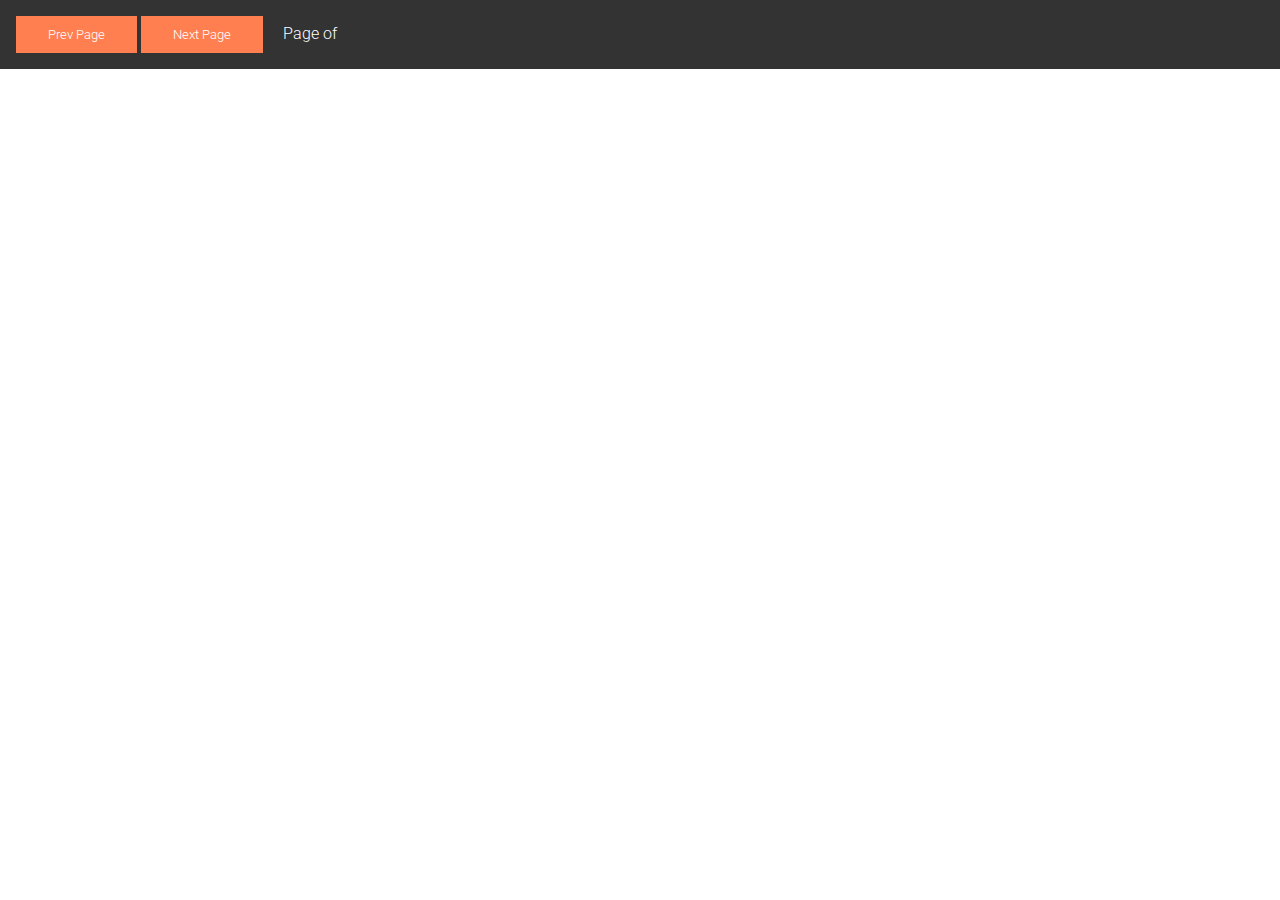
<file: pdf/index.html>
<!DOCTYPE html>
<html lang="en">
  <head>
    <meta charset="UTF-8" />
    <meta name="viewport" content="width=device-width, initial-scale=1.0" />
    <meta http-equiv="X-UA-Compatible" content="ie=edge" />
    <link
      rel="stylesheet"
      href="https://use.fontawesome.com/releases/v5.7.2/css/all.css"
      integrity="sha384-fnmOCqbTlWIlj8LyTjo7mOUStjsKC4pOpQbqyi7RrhN7udi9RwhKkMHpvLbHG9Sr"
      crossorigin="anonymous"
    />
    <link rel="stylesheet" href="css/style.css" />
    <title>PDF Viewer</title>
  </head>
  <body>
    <div class="top-bar">
      <button class="btn" id="prev-page">
        <i class="fas fa-arrow-circle-left"></i> Prev Page
      </button>
      <button class="btn" id="next-page">
        Next Page <i class="fas fa-arrow-circle-right"></i>
      </button>
      <span class="page-info">
        Page <span id="page-num"></span> of <span id="page-count"></span>
      </span>
    </div>

    <canvas id="pdf-render"></canvas>

    <script src="https://mozilla.github.io/pdf.js/build/pdf.js"></script>
    <script src="js/main.js"></script>
  </body>
</html>
</file>
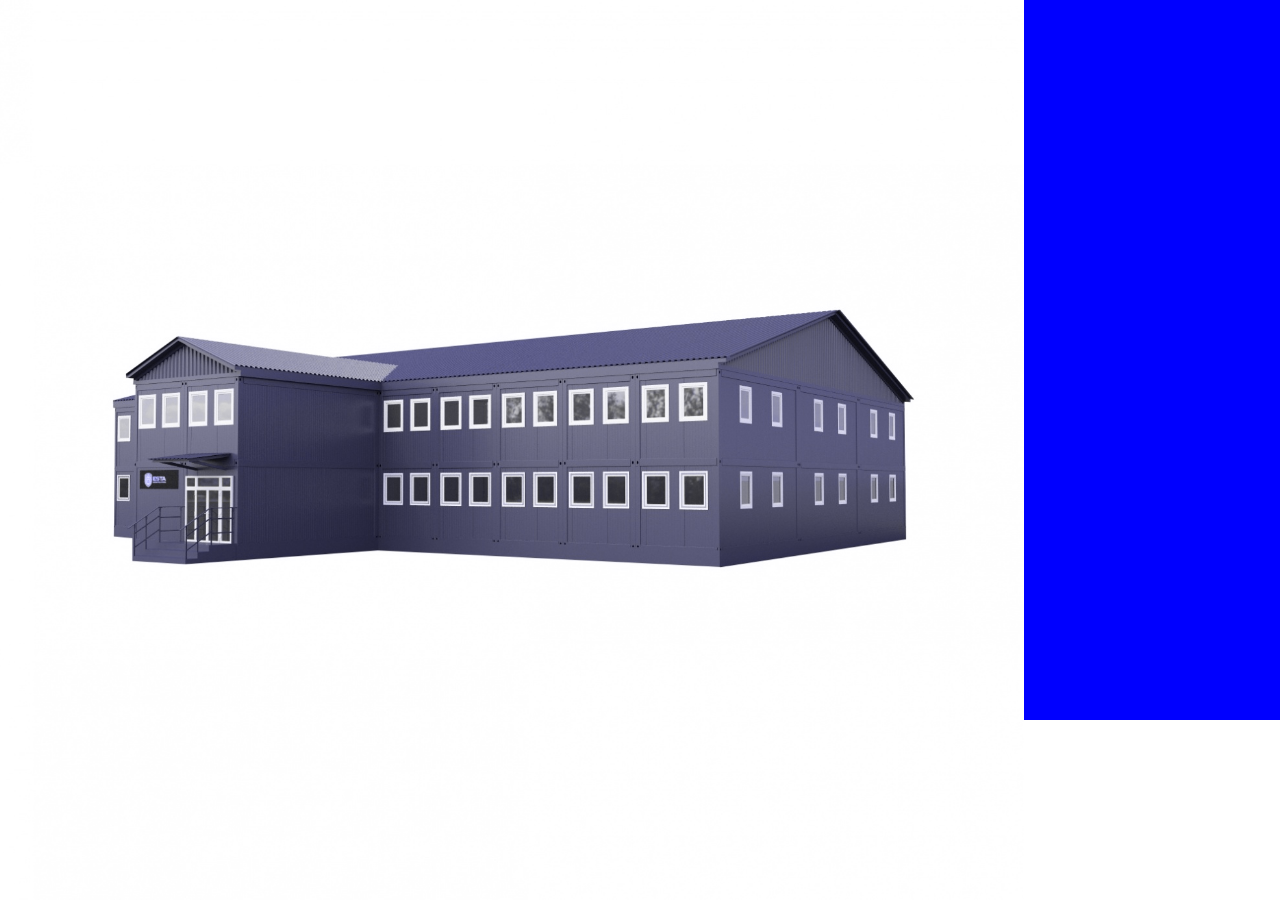
<file: storage/esta/index.html>
<!DOCTYPE html>
<html lang="ru" >
<head>
  <meta charset="UTF-8">
  <title>Изменение цвета модульного здания</title>
  <link rel="stylesheet" href="./style.css">

</head>
<body>
<!-- partial:index.partial.html -->
<input type="color" value="#0000ff">
<img src="esta.jpg">
<!-- partial -->
  
</body>
</html>
</file>
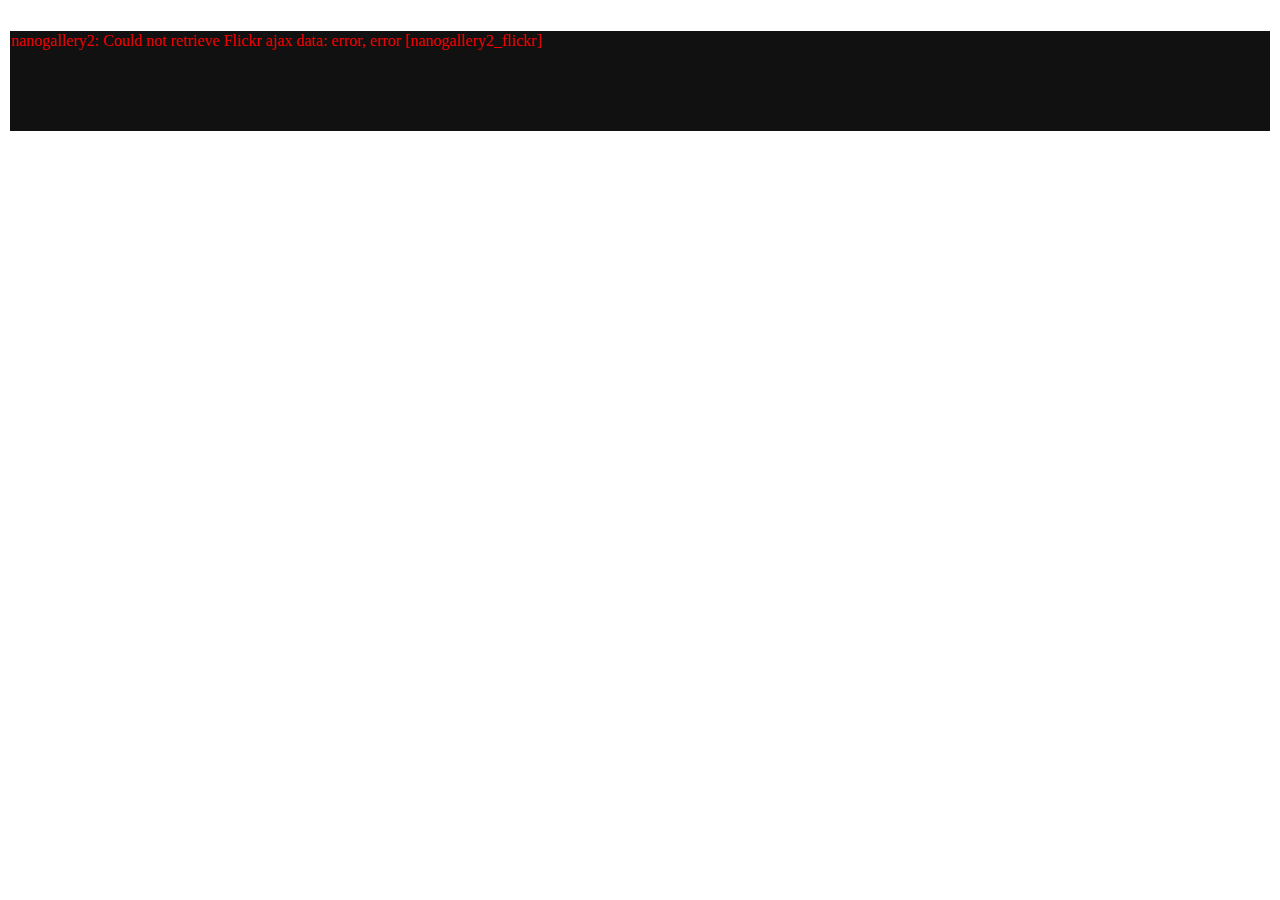
<file: storage/flickr/index.html>
<!DOCTYPE html>
<html lang="ru">

<head>
  <meta charset="UTF-8">
  <title>3D архив</title>
  <link rel='stylesheet' href='./nanogallery2.min.css'>

</head>

<body>
  <div id="nanogallery2_flickr"></div>
  <!-- partial -->
  <script src='./jquery.min.js'></script>
  <script src='./jquery.nanogallery2.min.js'></script>
  <script>
    var settings = {
      kind: 'flickr',
      userID: 'tregubov', // Flickr User ID
      thumbnailHeight: 100,
      thumbnailWidth: 100,
      thumbnailLabel: {
        display: false
      },
      locationHash: false
    };

    jQuery(document).ready(function () {
      settings.album = '72157720156465764';
      jQuery("#nanogallery2_flickr").nanogallery2(settings);
    });
  </script>

</body>

</html>
</file>
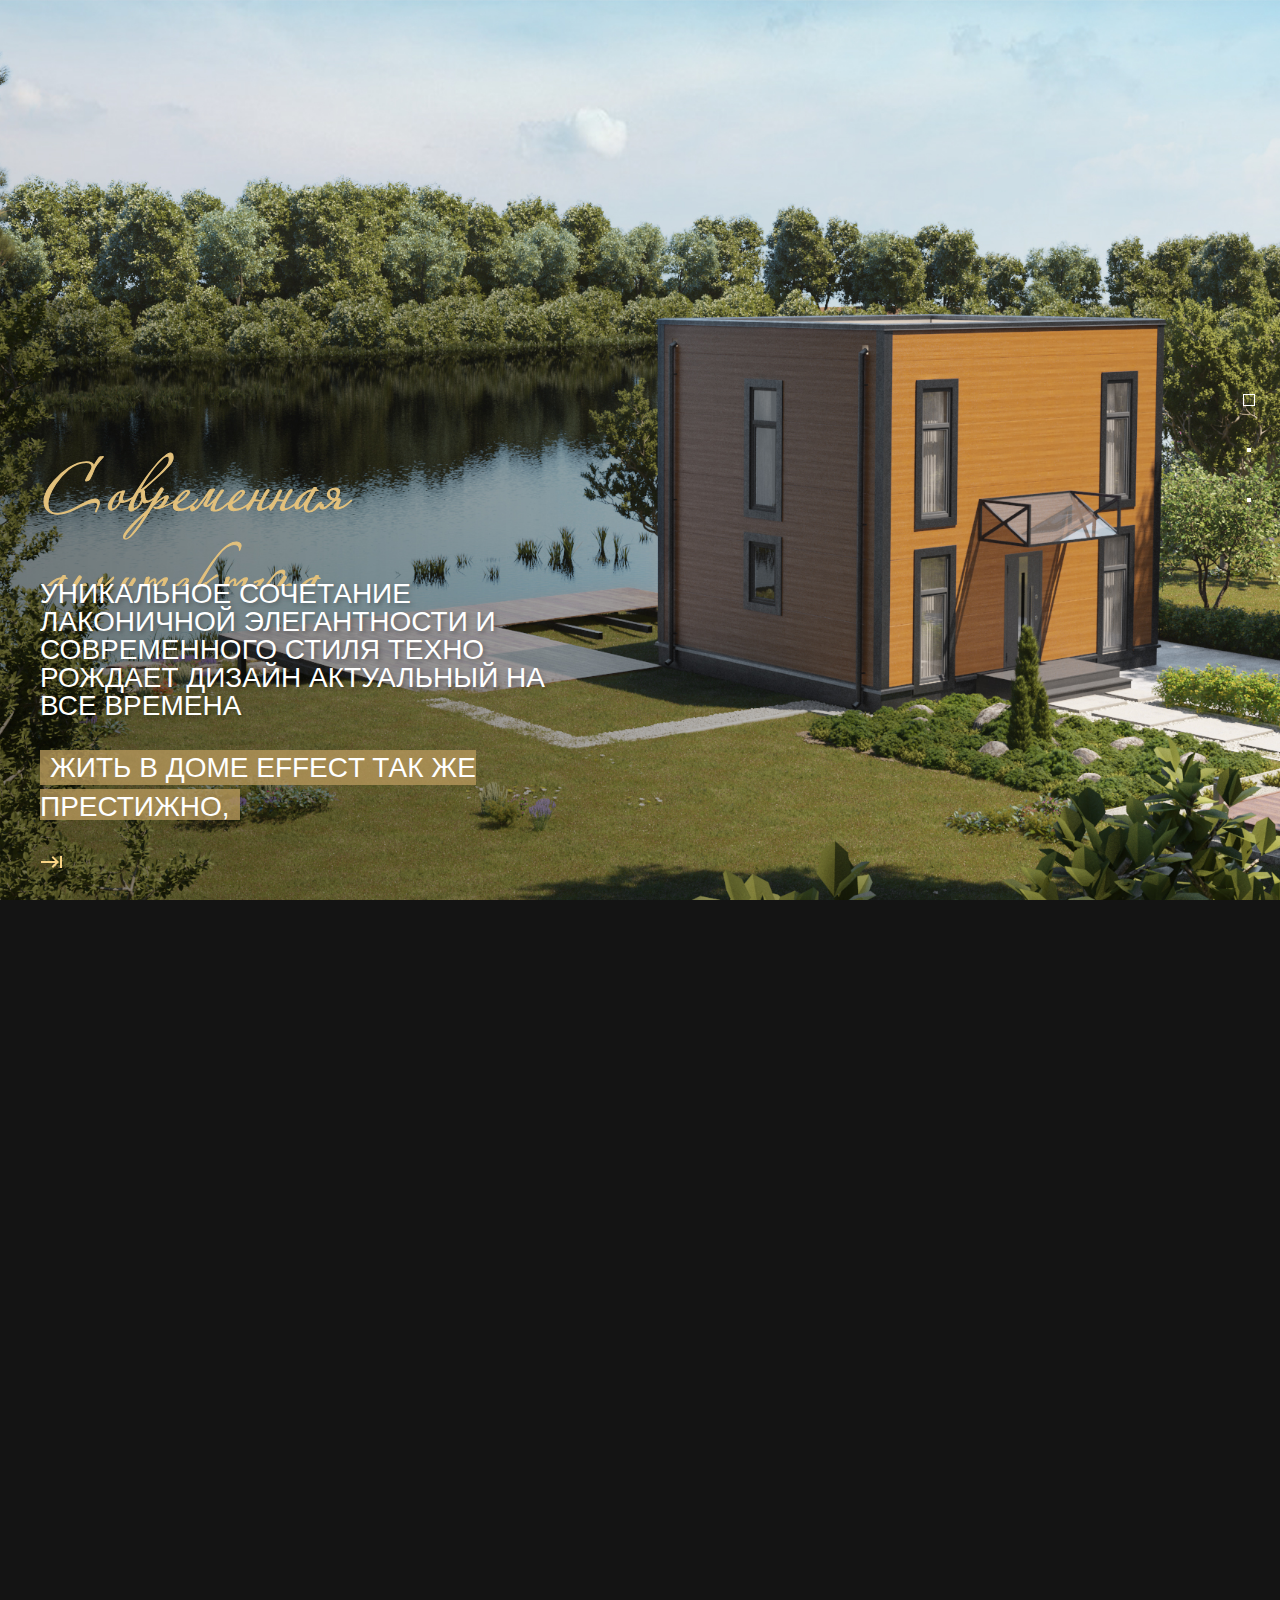
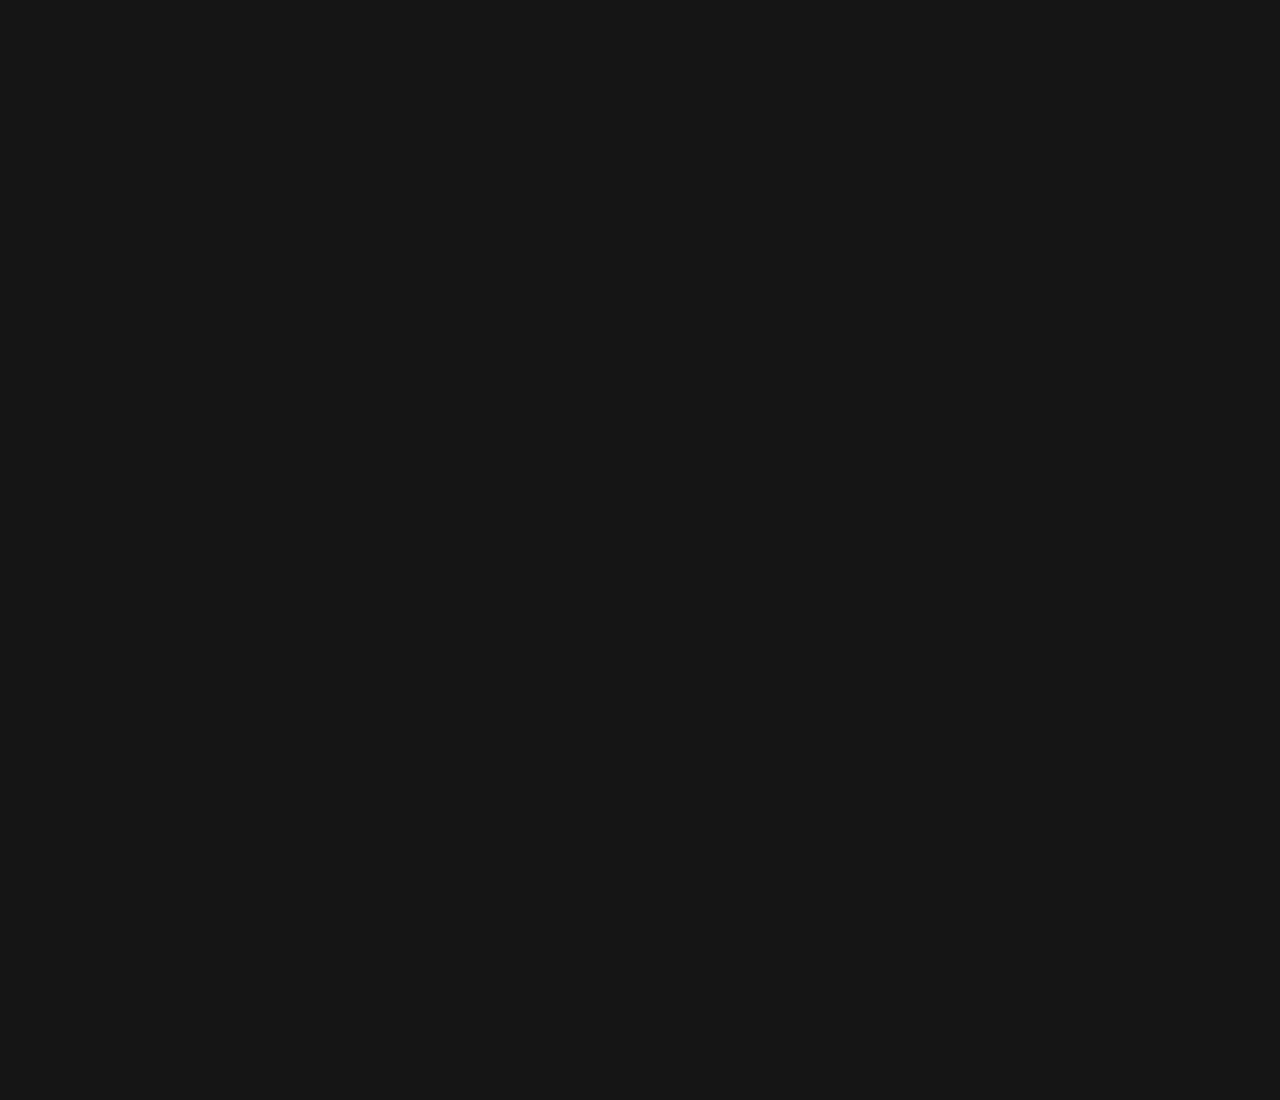
<file: storage/fullpage/index.html>
<!DOCTYPE html>
<html lang="en">

<head>
  <meta charset="UTF-8">
  <title>КДР</title>
  <link rel='stylesheet' href='./jquery.fullPage.css'>
  <link rel="stylesheet" href="./style.css">

</head>

<body>
  <!-- partial:index.partial.html -->
  <div id="fullpage">
    <div class="section one" style="background: url(images/1.jpg) no-repeat center/cover;">
      <div class="wrap">
        <h1>Современная архитектура</h1>
        <h2>Уникальное сочетание лаконичной элегантности и современного стиля техно рождает дизайн актуальный на все времена<br /><br /><span>Жить в доме Effect так же престижно,</span><br /><span>как и одеваться у известных дизайнеров</span><br /><span>или водить электромобиль</span></h2>
        <div class="cta"><a href="https://house.doorhan.ru/"><span><svg xmlns="http://www.w3.org/2000/svg" height="24px" viewBox="0 0 24 24" width="24px" fill="#f9d485"><path d="M0 0h24v24H0z" fill="none"/><path d="M11.59 7.41L15.17 11H1v2h14.17l-3.59 3.59L13 18l6-6-6-6-1.41 1.41zM20 6v12h2V6h-2z"/></svg></span></a></div>
      </div>
    </div>
    <div class="section two" style="background: url(images/5.jpg) no-repeat center/cover;">
      <div class="wrap">
        <h1>Дизайн</h1>
        <h2>Проведите время в кругу друзей и близких, не&nbsp;тратьте его на встречи с дизайнерами и походы в строительные магазины<br /><br /><span>Ускорьте свой переезд в ваш</span><br /><span>собственный новый дом</span></h2>
        <div class="cta"><a href="https://house.doorhan.ru/"><span><svg xmlns="http://www.w3.org/2000/svg" height="24px" viewBox="0 0 24 24" width="24px" fill="#f9d485"><path d="M0 0h24v24H0z" fill="none"/><path d="M11.59 7.41L15.17 11H1v2h14.17l-3.59 3.59L13 18l6-6-6-6-1.41 1.41zM20 6v12h2V6h-2z"/></svg></span></a></div>
      </div>
    </div>
    <div class="section three" style="background: url(images/4.jpg) no-repeat center/cover;">
      <div class="wrap">
        <h1>Свобода самовыражения</h1>
        <h2>Не нужно подстраиваться под планировку дома, теперь дом подстраивается под уклад&nbsp;вашей&nbsp;жизни<br /><br /><span>Дом-конструктор легко собирается</span><br /><span>в дом вашей мечты</span></h2>
        <div class="cta"><a href="https://house.doorhan.ru/"><span><svg xmlns="http://www.w3.org/2000/svg" height="24px" viewBox="0 0 24 24" width="24px" fill="#f9d485"><path d="M0 0h24v24H0z" fill="none"/><path d="M11.59 7.41L15.17 11H1v2h14.17l-3.59 3.59L13 18l6-6-6-6-1.41 1.41zM20 6v12h2V6h-2z"/></svg></span></a></div>
      </div>
    </div>
  </div>
  <!-- partial -->
  <script src='./jquery.min.js'></script>
  <script src='./jquery.fullPage.js'></script>
  <script src="./script.js"></script>

</body>
</html>
</file>
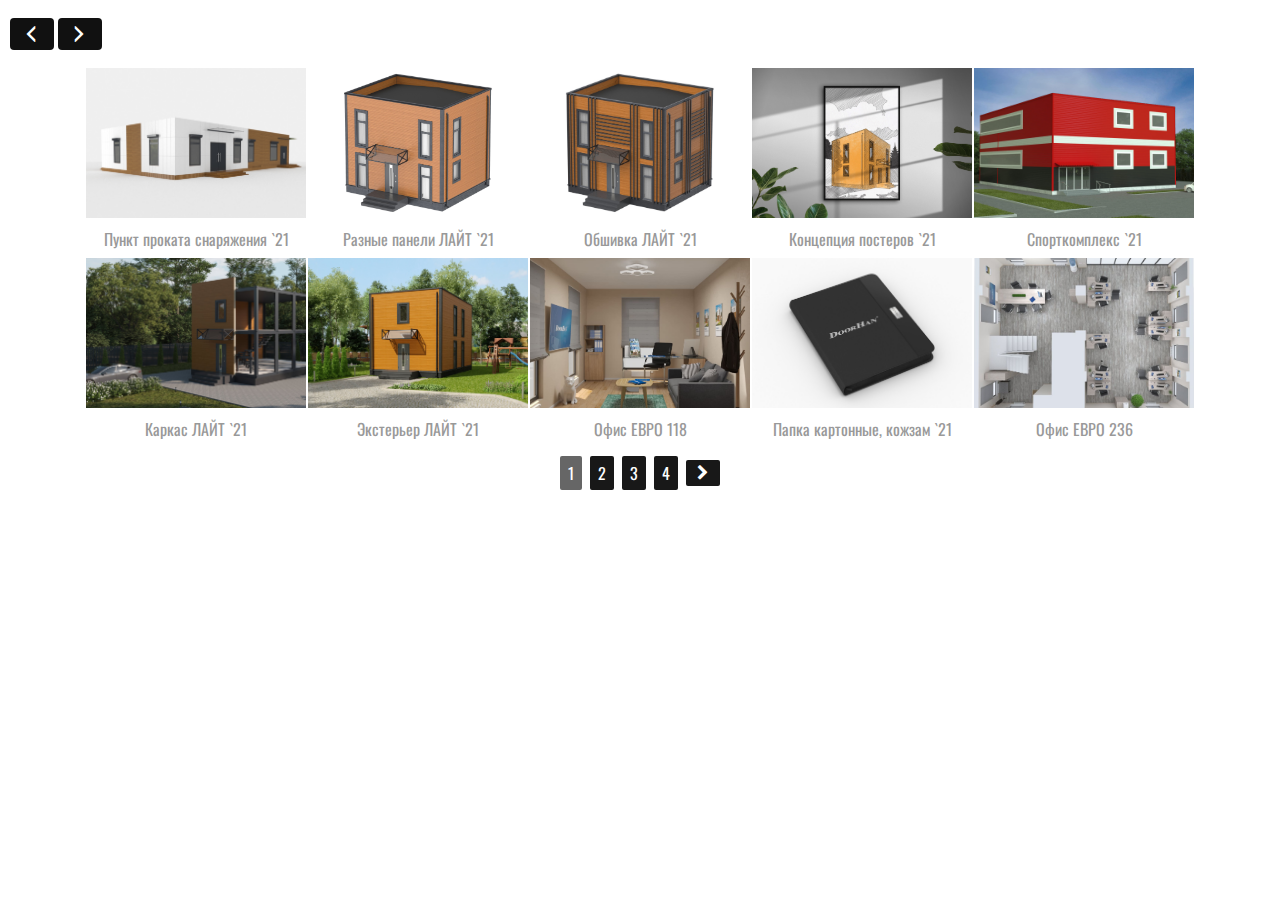
<file: storage/nanogallery/index.html>
<html>
<head>
  <meta name="viewport" content="user-scalable=no, width=device-width, initial-scale=1, maximum-scale=1">
  <script type="text/javascript" src="./jquery.min.js"></script>
  <link href="./nanogallery2.min.css" rel="stylesheet" type="text/css">
  <script type="text/javascript" src="./jquery.nanogallery2.min.js"></script>
  <style>
  .nanogallery_gallerytheme_custom_my_nanogallery2 .nGY2GThumbnailAlbumTitle, .nanogallery_gallerytheme_custom_my_nanogallery2 .nGY2GThumbnailImageTitle {
      color: #999 !important;
      background-color: transparent;
  }
  </style>
</head>

<body>
  <div id="my_nanogallery2" data-nanogallery2></div>

  <script>
    $("#my_nanogallery2").nanogallery2({
      // gallery settings
      "itemsBaseURL": "img/",
      "thumbnailHeight": 150,
      "thumbnailWidth": 220,
      "thumbnailBorderVertical": 0,
      "thumbnailBorderHorizontal": 0,
      "colorScheme": {
        "thumbnail": {
          "background": "rgba(255,255,255,1)"
        }
      },
      "thumbnailLabel": {
        //"position": "overImageOnBottom",
        "position": "onBottom",
        "titleMultiLine": true
      },
      "allowHTMLinData": true,
      "galleryDisplayMode": "pagination",
      "galleryMaxRows": 2,
      "galleryPaginationMode": "numbers",
      "thumbnailAlignment": "center",
      "galleryFilterTags": "title",
      "thumbnailOpenImage": true,

      // gallery content
      items: [
/*
        { src: 'XXX.jpg',                         title: 'XXX',  ID: XXX,  kind:'album' },
        { src: 'XXX.jpg', srct: 'XXX.jpg', title: '1', ID: 0, albumID: XXX },
        { src: 'XXX.jpg', srct: 'XXX.jpg', title: '2', ID: 1, albumID: XXX },
        { src: 'XXX.jpg', srct: 'XXX.jpg', title: '3', ID: 2, albumID: XXX },
        { src: 'XXX.jpg', srct: 'XXX.jpg', title: '4', ID: 3, albumID: XXX },
        { src: 'XXX.jpg', srct: 'XXX.jpg', title: '5', ID: 4, albumID: XXX },
        { src: 'XXX.jpg', srct: 'XXX.jpg', title: '6', ID: 5, albumID: XXX },
        { src: 'XXX.jpg', srct: 'XXX.jpg', title: '7', ID: 6, albumID: XXX },
        { src: 'XXX.jpg', srct: 'XXX.jpg', title: '8', ID: 7, albumID: XXX },
        { src: 'XXX.jpg', srct: 'XXX.jpg', title: '9', ID: 8, albumID: XXX },
        { src: 'XXX.jpg', srct: 'XXX.jpg', title: '10', ID: 9, albumID: XXX },
*/
        { src: 'punkt-prokata-snaryazheniya-1.jpg', title: 'Пункт проката снаряжения `21',  ID: 116,  kind:'album' },
        { src: 'punkt-prokata-snaryazheniya-1.jpg', srct: 'punkt-prokata-snaryazheniya-1.jpg', title: '1', ID: 1115, albumID: 116 },
        { src: 'punkt-prokata-snaryazheniya-2.jpg', srct: 'punkt-prokata-snaryazheniya-2.jpg', title: '2', ID: 1114, albumID: 116 },
        { src: 'punkt-prokata-snaryazheniya-3.jpg', srct: 'punkt-prokata-snaryazheniya-3.jpg', title: '3', ID: 1113, albumID: 116 },

        { src: 'paneli-layt-1.jpg', title: 'Разные панели ЛАЙТ `21',  ID: 115,  kind:'album' },
        { src: 'paneli-layt-1.jpg', srct: 'paneli-layt-1.jpg', title: 'Трапеция 50 11 Гладкая', ID: 1112, albumID: 115 },
        { src: 'paneli-layt-2.jpg', srct: 'paneli-layt-2.jpg', title: 'Трапеция 50 11 Гладкая', ID: 1111, albumID: 115 },
        { src: 'paneli-layt-3.jpg', srct: 'paneli-layt-3.jpg', title: 'Трапеция 50 11 Дерево', ID: 1110, albumID: 115 },
        { src: 'paneli-layt-4.jpg', srct: 'paneli-layt-4.jpg', title: 'Трапеция 50 11 Дерево', ID: 1109, albumID: 115 },
        { src: 'paneli-layt-5.jpg', srct: 'paneli-layt-5.jpg', title: 'Трапеция 50 11 Стукко', ID: 1108, albumID: 115 },
        { src: 'paneli-layt-6.jpg', srct: 'paneli-layt-6.jpg', title: 'Трапеция 50 11 Стукко', ID: 1107, albumID: 115 },
        { src: 'paneli-layt-7.jpg', srct: 'paneli-layt-7.jpg', title: 'Трапеция 50 50 Гладкая', ID: 1106, albumID: 115 },
        { src: 'paneli-layt-8.jpg', srct: 'paneli-layt-8.jpg', title: 'Трапеция 50 50 Гладкая', ID: 1105, albumID: 115 },
        { src: 'paneli-layt-9.jpg', srct: 'paneli-layt-9.jpg', title: 'Трапеция 50 50 Дерево', ID: 1104, albumID: 115 },
        { src: 'paneli-layt-10.jpg', srct: 'paneli-layt-10.jpg', title: 'Трапеция 50 50 Дерево', ID: 1103, albumID: 115 },
        { src: 'paneli-layt-11.jpg', srct: 'paneli-layt-11.jpg', title: 'Трапеция 50 50 Стукко', ID: 1102, albumID: 115 },
        { src: 'paneli-layt-12.jpg', srct: 'paneli-layt-12.jpg', title: 'Трапеция 50 50 Стукко', ID: 1101, albumID: 115 },
        { src: 'paneli-layt-13.jpg', srct: 'paneli-layt-13.jpg', title: 'Доска Гладкая', ID: 1100, albumID: 115 },
        { src: 'paneli-layt-14.jpg', srct: 'paneli-layt-14.jpg', title: 'Доска Гладкая', ID: 1099, albumID: 115 },
        { src: 'paneli-layt-15.jpg', srct: 'paneli-layt-15.jpg', title: 'Доска Дерево', ID: 1098, albumID: 115 },
        { src: 'paneli-layt-16.jpg', srct: 'paneli-layt-16.jpg', title: 'Доска Дерево', ID: 1097, albumID: 115 },
        { src: 'paneli-layt-17.jpg', srct: 'paneli-layt-17.jpg', title: 'Доска Стукко', ID: 1096, albumID: 115 },
        { src: 'paneli-layt-18.jpg', srct: 'paneli-layt-18.jpg', title: 'Доска Стукко', ID: 1095, albumID: 115 },

        { src: 'case-light-1.jpg', title: 'Обшивка ЛАЙТ `21',  ID: 114,  kind:'album' },
        { src: 'case-light-1.jpg', srct: 'case-light-1.jpg', title: '1', ID: 1094, albumID: 114 },
        { src: 'case-light-2.jpg', srct: 'case-light-2.jpg', title: '2', ID: 1093, albumID: 114 },
        { src: 'case-light-3.jpg', srct: 'case-light-3.jpg', title: '3', ID: 1092, albumID: 114 },
        { src: 'case-light-4.jpg', srct: 'case-light-4.jpg', title: '4', ID: 1091, albumID: 114 },
        { src: 'case-light-5.jpg', srct: 'case-light-5.jpg', title: '5', ID: 1090, albumID: 114 },
        { src: 'case-light-6.jpg', srct: 'case-light-6.jpg', title: '6', ID: 10900000000000000000000000000, albumID: 114 },

        { src: 'posters-house-1.jpg', title: 'Концепция постеров `21',  ID: 113,  kind:'album' },
        { src: 'posters-house-1.jpg', srct: 'posters-house-1.jpg', title: '1', ID: 1089, albumID: 113 },

        { src: 'sportkompleks.jpg', title: 'Спорткомплекс `21',  ID: 112,  kind:'album' },
        { src: 'sportkompleks.jpg', srct: 'sportkompleks.jpg', title: '1', ID: 1088, albumID: 112 },
        
        { src: 'carcass-1.jpg', title: 'Каркас ЛАЙТ `21',  ID: 111,  kind:'album' },
        { src: 'carcass-1.jpg', srct: 'carcass-1.jpg', title: '1', ID: 1087, albumID: 111 },
        { src: 'carcass-2.jpg', srct: 'carcass-2.jpg', title: '2', ID: 1086, albumID: 111 },
        { src: 'carcass-3.jpg', srct: 'carcass-3.jpg', title: '3', ID: 1085, albumID: 111 },

        { src: 'houses-exteriors-118_1.jpg', title: 'Экстерьер ЛАЙТ `21',  ID: 110,  kind:'album' },
        { src: 'houses-exteriors-44_1.jpg', srct: 'houses-exteriors-44_1.jpg', title: 'Лайт 44', ID: 1084, albumID: 110 },
        { src: 'houses-exteriors-59_1.jpg', srct: 'houses-exteriors-59_1.jpg', title: 'Лайт 59', ID: 1083, albumID: 110 },
        { src: 'houses-exteriors-88_1.jpg', srct: 'houses-exteriors-88_1.jpg', title: 'Лайт 88', ID: 1082, albumID: 110 },
        { src: 'houses-exteriors-118_1.jpg', srct: 'houses-exteriors-118_1.jpg', title: 'Лайт 118', ID: 1081, albumID: 110 },
        { src: 'houses-exteriors-44_2.jpg', srct: 'houses-exteriors-44_2.jpg', title: 'Лайт 44', ID: 1080, albumID: 110 },
        { src: 'houses-exteriors-59_2.jpg', srct: 'houses-exteriors-59_2.jpg', title: 'Лайт 59', ID: 1079, albumID: 110 },
        { src: 'houses-exteriors-88_2.jpg', srct: 'houses-exteriors-88_2.jpg', title: 'Лайт 88', ID: 1078, albumID: 110 },
        { src: 'houses-exteriors-118_2.jpg', srct: 'houses-exteriors-118_2.jpg', title: 'Лайт 118', ID: 1077, albumID: 110 },

        { src: 'ofis-118-2-etazh-1.jpg', title: 'Офис ЕВРО 118',  ID: 109,  kind:'album' },
        { src: 'ofis-118-2-etazh-1.jpg', srct: 'ofis-118-2-etazh-1.jpg', title: '1', ID: 1076, albumID: 109 },
        { src: 'ofis-118-2-etazh-2.jpg', srct: 'ofis-118-2-etazh-2.jpg', title: '2', ID: 1075, albumID: 109 },
        { src: 'ofis-118-2-etazh-3.jpg', srct: 'ofis-118-2-etazh-3.jpg', title: '3', ID: 1074, albumID: 109 },
        { src: 'ofis-118-2-etazh-4.jpg', srct: 'ofis-118-2-etazh-4.jpg', title: '4', ID: 1073, albumID: 109 },
        { src: 'ofis-118-2-etazh-5.jpg', srct: 'ofis-118-2-etazh-5.jpg', title: '5', ID: 1072, albumID: 109 },
        { src: 'ofis-118-2-etazh-6.jpg', srct: 'ofis-118-2-etazh-6.jpg', title: '5', ID: 1071, albumID: 109 },

        { src: 'papkak-14.jpg', title: 'Папка картонные, кожзам `21',  ID: 108,  kind:'album' },
        { src: 'papkak-1.jpg', srct: 'papkak-1.jpg', title: '1', ID: 1070, albumID: 108 },
        { src: 'papkak-2.jpg', srct: 'papkak-2.jpg', title: '2', ID: 1069, albumID: 108 },
        { src: 'papkak-3.jpg', srct: 'papkak-3.jpg', title: '3', ID: 1068, albumID: 108 },
        { src: 'papkak-4.jpg', srct: 'papkak-4.jpg', title: '4', ID: 1067, albumID: 108 },
        { src: 'papkak-5.jpg', srct: 'papkak-5.jpg', title: '5', ID: 1066, albumID: 108 },
        { src: 'papkak-6.jpg', srct: 'papkak-6.jpg', title: '6', ID: 1065, albumID: 108 },
        { src: 'papkak-7.jpg', srct: 'papkak-7.jpg', title: '7', ID: 1064, albumID: 108 },
        { src: 'papkak-8.jpg', srct: 'papkak-8.jpg', title: '8', ID: 1063, albumID: 108 },
        { src: 'papkak-9.jpg', srct: 'papkak-9.jpg', title: '9', ID: 1062, albumID: 108 },
        { src: 'papkak-10.jpg', srct: 'papkak-10.jpg', title: '10', ID: 1061, albumID: 108 },
        { src: 'papkak-11.jpg', srct: 'papkak-11.jpg', title: '11', ID: 1060, albumID: 108 },
        { src: 'papkak-12.jpg', srct: 'papkak-12.jpg', title: '12', ID: 1059, albumID: 108 },
        { src: 'papkak-13.jpg', srct: 'papkak-13.jpg', title: '13', ID: 1058, albumID: 108 },
        { src: 'papkak-14.jpg', srct: 'papkak-14.jpg', title: '14', ID: 1057, albumID: 108 },

        { src: 'ofis-236-1-etazh-1.jpg', title: 'Офис ЕВРО 236',  ID: 107,  kind:'album' },
        { src: 'ofis-236-1-etazh-1.jpg', srct: 'ofis-236-1-etazh-1.jpg', title: '1 этаж, дерево', ID: 1056, albumID: 107 },
        { src: 'ofis-236-1-etazh-2.jpg', srct: 'ofis-236-1-etazh-2.jpg', title: '1 этаж, стекло', ID: 1055, albumID: 107 },
        { src: 'ofis-236-1-etazh-3.jpg', srct: 'ofis-236-1-etazh-3.jpg', title: '1 этаж, стекло', ID: 1054, albumID: 107 },
        { src: 'ofis-236-1-etazh-4.jpg', srct: 'ofis-236-1-etazh-4.jpg', title: '1 этаж, стекло', ID: 1053, albumID: 107 },
        { src: 'ofis-236-1-etazh-5.jpg', srct: 'ofis-236-1-etazh-5.jpg', title: '1 этаж, стекло', ID: 1052, albumID: 107 },
        { src: 'ofis-236-2-etazh-1.jpg', srct: 'ofis-236-2-etazh-1.jpg', title: '1 этаж, стекло', ID: 1051, albumID: 107 },
        { src: 'ofis-236-2-etazh-2.jpg', srct: 'ofis-236-2-etazh-2.jpg', title: '1 этаж, стекло', ID: 1050, albumID: 107 },
        { src: 'ofis-236-2-etazh-3.jpg', srct: 'ofis-236-2-etazh-3.jpg', title: '1 этаж, стекло', ID: 1049, albumID: 107 },
        { src: 'ofis-236-2-etazh-4.jpg', srct: 'ofis-236-2-etazh-4.jpg', title: '1 этаж, дерево', ID: 1048, albumID: 107 },
        { src: 'ofis-236-2-etazh-5.jpg', srct: 'ofis-236-2-etazh-5.jpg', title: '1 этаж, икеа', ID: 1047, albumID: 107 },

        { src: 'kalendar-vechnyy-1.jpg', title: 'Вечный календарь `21',  ID: 106,  kind:'album' },
        { src: 'kalendar-vechnyy-1.jpg', srct: 'kalendar-vechnyy-1.jpg', title: '1', ID: 1046, albumID: 106 },
        { src: 'kalendar-vechnyy-2.jpg', srct: 'kalendar-vechnyy-2.jpg', title: '2', ID: 1045, albumID: 106 },
        { src: 'kalendar-vechnyy-3.jpg', srct: 'kalendar-vechnyy-3.jpg', title: '3', ID: 1044, albumID: 106 },
        { src: 'kalendar-vechnyy-4.jpg', srct: 'kalendar-vechnyy-4.jpg', title: '4', ID: 1043, albumID: 106 },
        { src: 'kalendar-vechnyy-5.jpg', srct: 'kalendar-vechnyy-5.jpg', title: '5', ID: 1042, albumID: 106 },
        { src: 'kalendar-vechnyy-6.jpg', srct: 'kalendar-vechnyy-6.jpg', title: '6', ID: 1041, albumID: 106 },

        { src: 'christmas-toys-1.jpg', title: 'Елочные игрушки подарочные `21',  ID: 105,  kind:'album' },
        { src: 'christmas-toys-1.jpg', srct: 'christmas-toys-1.jpg', title: '1', ID: 1040, albumID: 105 },
        { src: 'christmas-toys-2.jpg', srct: 'christmas-toys-2.jpg', title: '2', ID: 1039, albumID: 105 },
        { src: 'christmas-toys-3.jpg', srct: 'christmas-toys-3.jpg', title: '3', ID: 1038, albumID: 105 },
        { src: 'christmas-toys-4.jpg', srct: 'christmas-toys-4.jpg', title: '4', ID: 1037, albumID: 105 },

        { src: 'korobkak-1.jpg', title: 'Коробка для документации `21',  ID: 104,  kind:'album' },
        { src: 'korobkak-1.jpg', srct: 'korobkak-1.jpg', title: '1', ID: 1036, albumID: 104 },
        { src: 'korobkak-2.jpg', srct: 'korobkak-2.jpg', title: '2', ID: 1035, albumID: 104 },
        { src: 'korobkak-3.jpg', srct: 'korobkak-3.jpg', title: '3', ID: 1034, albumID: 104 },
        { src: 'korobkak-4.jpg', srct: 'korobkak-4.jpg', title: '4', ID: 1033, albumID: 104 },
        { src: 'korobkak-5.jpg', srct: 'korobkak-5.jpg', title: '5', ID: 1032, albumID: 104 },
        { src: 'korobkak-6.jpg', srct: 'korobkak-6.jpg', title: '6', ID: 1031, albumID: 104 },
        { src: 'korobkak-7.jpg', srct: 'korobkak-7.jpg', title: '7', ID: 1030, albumID: 104 },
        { src: 'korobkak-8.jpg', srct: 'korobkak-8.jpg', title: '8', ID: 1029, albumID: 104 },
        { src: 'korobkak-9.jpg', srct: 'korobkak-9.jpg', title: '9', ID: 1028, albumID: 104 },

        { src: 'fie-1.jpg', title: 'Дом ФИЭ `21',  ID: 103,  kind:'album' },
        { src: 'fie-1.jpg', srct: 'fie-1.jpg', title: '1', ID: 1027, albumID: 103 },
        { src: 'fie-2.jpg', srct: 'fie-2.jpg', title: '2', ID: 1026, albumID: 103 },
        { src: 'fie-3.jpg', srct: 'fie-3.jpg', title: '3', ID: 1025, albumID: 103 },
        { src: 'fie-4.jpg', srct: 'fie-4.jpg', title: '4', ID: 1024, albumID: 103 },
        { src: 'fie-5.jpg', srct: 'fie-5.jpg', title: '5', ID: 1023, albumID: 103 },
        { src: 'fie-6.jpg', srct: 'fie-6.jpg', title: '6', ID: 1022, albumID: 103 },
        { src: 'fie-7.jpg', srct: 'fie-7.jpg', title: '7', ID: 1021, albumID: 103 },
        { src: 'fie-8.jpg', srct: 'fie-8.jpg', title: '8', ID: 1020, albumID: 103 },

        { src: 'barnhouse-1.jpg', title: 'Барнхаус `21',  ID: 102,  kind:'album' },
        { src: 'barnhouse-1.jpg', srct: 'barnhouse-1.jpg', title: '1', ID: 1019, albumID: 102 },
        { src: 'barnhouse-2.jpg', srct: 'barnhouse-2.jpg', title: '2', ID: 1018, albumID: 102 },
        { src: 'barnhouse-3.jpg', srct: 'barnhouse-3.jpg', title: '3', ID: 1017, albumID: 102 },
        { src: 'barnhouse-4.jpg', srct: 'barnhouse-4.jpg', title: '4', ID: 1016, albumID: 102 },
        { src: 'barnhouse-5.jpg', srct: 'barnhouse-5.jpg', title: '5', ID: 1015, albumID: 102 },
        { src: 'barnhouse-6.jpg', srct: 'barnhouse-6.jpg', title: '6', ID: 1014, albumID: 102 },
        { src: 'barnhouse-7.jpg', srct: 'barnhouse-7.jpg', title: '7', ID: 1013, albumID: 102 },
        { src: 'barnhouse-8.jpg', srct: 'barnhouse-8.jpg', title: '8', ID: 1012, albumID: 102 },
        { src: 'barnhouse-9.jpg', srct: 'barnhouse-9.jpg', title: '9', ID: 1011, albumID: 102 },
        { src: 'barnhouse-10.jpg', srct: 'barnhouse-10.jpg', title: '10', ID: 1010, albumID: 102 },
        { src: 'barnhouse-11.jpg', srct: 'barnhouse-11.jpg', title: '11', ID: 1009, albumID: 102 },
        { src: 'barnhouse-12.jpg', srct: 'barnhouse-12.jpg', title: '12', ID: 1008, albumID: 102 },
        { src: 'barnhouse-13.jpg', srct: 'barnhouse-13.jpg', title: '13', ID: 1007, albumID: 102 },

        { src: 'kvadratnye-taunhausy-v-eksterere-1.jpg', title: 'Квадратные таунхаусы `20',  ID: 101,  kind:'album' },
        { src: 'kvadratnye-taunhausy-v-eksterere-1.jpg', srct: 'kvadratnye-taunhausy-v-eksterere-1.jpg', title: '1', ID: 1006, albumID: 101 },
        { src: 'kvadratnye-taunhausy-v-eksterere-2.jpg', srct: 'kvadratnye-taunhausy-v-eksterere-2.jpg', title: '2', ID: 1005, albumID: 101 },
        { src: 'kvadratnye-taunhausy-v-eksterere-3.jpg', srct: 'kvadratnye-taunhausy-v-eksterere-3.jpg', title: '3', ID: 1004, albumID: 101 },
        { src: 'kvadratnye-taunhausy-v-eksterere-4.jpg', srct: 'kvadratnye-taunhausy-v-eksterere-4.jpg', title: '4', ID: 1003, albumID: 101 },
        { src: 'kvadratnye-taunhausy-v-eksterere-5.jpg', srct: 'kvadratnye-taunhausy-v-eksterere-5.jpg', title: '5', ID: 1002, albumID: 101 },
        { src: 'kvadratnye-taunhausy-v-eksterere-6.jpg', srct: 'kvadratnye-taunhausy-v-eksterere-6.jpg', title: '6', ID: 1001, albumID: 101 },

        // 2021
        // счет ID вверх ↑ - начиная со 101


        // счет ID албома вниз ↓ - начиная со 100 заканчивая 50

        // 2020
        { src: 'pochta-rossii-1.jpg', title: 'Почта России `20',  ID: 100,  kind:'album' },
        { src: 'pochta-rossii-1.jpg', srct: 'pochta-rossii-1.jpg', title: '1', ID: 1000, albumID: 100 },
        { src: 'pochta-rossii-2.jpg', srct: 'pochta-rossii-2.jpg', title: '2', ID: 999, albumID: 100 },

        { src: 'townhouse-1.jpg', title: 'Таунхаус `20',  ID: 99,  kind:'album' },
        { src: 'townhouse-1.jpg', srct: 'townhouse-1.jpg', title: '1', ID: 998, albumID: 99 },
        { src: 'townhouse-2.jpg', srct: 'townhouse-2.jpg', title: '2', ID: 997, albumID: 99 },
        { src: 'townhouse-3.jpg', srct: 'townhouse-3.jpg', title: '3', ID: 996, albumID: 99 },
        { src: 'townhouse-4.jpg', srct: 'townhouse-4.jpg', title: '4', ID: 995, albumID: 99 },
        { src: 'townhouse-5.jpg', srct: 'townhouse-5.jpg', title: '5', ID: 994, albumID: 99 },
        { src: 'townhouse-6.jpg', srct: 'townhouse-6.jpg', title: '6', ID: 993, albumID: 99 },
        { src: 'townhouse-7.jpg', srct: 'townhouse-7.jpg', title: '7', ID: 992, albumID: 99 },
        { src: 'townhouse-8.jpg', srct: 'townhouse-8.jpg', title: '8', ID: 991, albumID: 99 },
        { src: 'townhouse-9.jpg', srct: 'townhouse-9.jpg', title: '9', ID: 990, albumID: 99 },
        { src: 'townhouse-10.jpg', srct: 'townhouse-10.jpg', title: '10', ID: 989, albumID: 99 },
        { src: 'townhouse-11.jpg', srct: 'townhouse-11.jpg', title: '11', ID: 988, albumID: 99 },
        { src: 'townhouse-12.jpg', srct: 'townhouse-12.jpg', title: '12', ID: 987, albumID: 99 },
        { src: 'townhouse-13.jpg', srct: 'townhouse-13.jpg', title: '13', ID: 986, albumID: 99 },
        { src: 'townhouse-14.jpg', srct: 'townhouse-14.jpg', title: '14', ID: 985, albumID: 99 },
        { src: 'townhouse-15.jpg', srct: 'townhouse-15.jpg', title: '15', ID: 984, albumID: 99 },
        { src: 'townhouse-16.jpg', srct: 'townhouse-16.jpg', title: '31', ID: 983, albumID: 99 },
        { src: 'townhouse-17.jpg', srct: 'townhouse-17.jpg', title: '16', ID: 982, albumID: 99 },
        { src: 'townhouse-18.jpg', srct: 'townhouse-18.jpg', title: '17', ID: 981, albumID: 99 },
        { src: 'townhouse-19.jpg', srct: 'townhouse-19.jpg', title: '18', ID: 980, albumID: 99 },
        { src: 'townhouse-20.jpg', srct: 'townhouse-20.jpg', title: '19', ID: 979, albumID: 99 },
        { src: 'townhouse-21.jpg', srct: 'townhouse-21.jpg', title: '20', ID: 978, albumID: 99 },
        { src: 'townhouse-22.jpg', srct: 'townhouse-22.jpg', title: '21', ID: 977, albumID: 99 },
        { src: 'townhouse-23.jpg', srct: 'townhouse-23.jpg', title: '22', ID: 976, albumID: 99 },
        { src: 'townhouse-24.jpg', srct: 'townhouse-24.jpg', title: '23', ID: 975, albumID: 99 },
        { src: 'townhouse-25.jpg', srct: 'townhouse-25.jpg', title: '24', ID: 974, albumID: 99 },
        { src: 'townhouse-26.jpg', srct: 'townhouse-26.jpg', title: '25', ID: 973, albumID: 99 },
        { src: 'townhouse-27.jpg', srct: 'townhouse-27.jpg', title: '26', ID: 972, albumID: 99 },
        { src: 'townhouse-28.jpg', srct: 'townhouse-28.jpg', title: '27', ID: 971, albumID: 99 },
        { src: 'townhouse-29.jpg', srct: 'townhouse-29.jpg', title: '28', ID: 970, albumID: 99 },
        { src: 'townhouse-30.jpg', srct: 'townhouse-30.jpg', title: '29', ID: 969, albumID: 99 },
        { src: 'townhouse-31.jpg', srct: 'townhouse-31.jpg', title: '30', ID: 968, albumID: 99 },
        { src: 'townhouse-32.jpg', srct: 'townhouse-32.jpg', title: '32', ID: 967, albumID: 99 },
        { src: 'townhouse-33.jpg', srct: 'townhouse-33.jpg', title: '33', ID: 966, albumID: 99 },
        { src: 'townhouse-34.jpg', srct: 'townhouse-34.jpg', title: '34', ID: 965, albumID: 99 },

        { src: 'сhildren-dining-1.jpg', title: 'Детская столовая `20',  ID: 98,  kind:'album' },
        { src: 'сhildren-dining-1.jpg', srct: 'сhildren-dining-1.jpg', title: '1', ID: 964, albumID: 98 },
        { src: 'сhildren-dining-2.jpg', srct: 'сhildren-dining-2.jpg', title: '2', ID: 963, albumID: 98 },
        { src: 'сhildren-dining-3.jpg', srct: 'сhildren-dining-3.jpg', title: '3', ID: 962, albumID: 98 },
        { src: 'сhildren-dining-4.jpg', srct: 'сhildren-dining-4.jpg', title: '4', ID: 961, albumID: 98 },

        { src: 'svinoferma.jpg', title: 'Свиноферма `20',  ID: 97,  kind:'album' },
        { src: 'svinoferma.jpg', srct: 'svinoferma.jpg', title: 'АБК', ID: 960, albumID: 97 },
        { src: 'svinoferma-2.jpg', srct: 'svinoferma-2.jpg', title: 'Двери', ID: 959, albumID: 97 },
        { src: 'svinoferma-3.jpg', srct: 'svinoferma-3.jpg', title: 'КПП', ID: 958, albumID: 97 },
        { src: 'svinoferma-4.jpg', srct: 'svinoferma-4.jpg', title: 'Обшежитие', ID: 957, albumID: 97 },
        { src: 'svinoferma-5.jpg', srct: 'svinoferma-5.jpg', title: 'Основной корпус', ID: 956, albumID: 97 },
        { src: 'svinoferma-6.jpg', srct: 'svinoferma-6.jpg', title: 'Складское оборудование', ID: 955, albumID: 97 },
        { src: 'svinoferma-7.jpg', srct: 'svinoferma-7.jpg', title: 'Санпропускник', ID: 954, albumID: 97 },
        { src: 'svinoferma-8.jpg', srct: 'svinoferma-8.jpg', title: 'Система управления доступом', ID: 953, albumID: 97 },
        { src: 'svinoferma-9.jpg', srct: 'svinoferma-9.jpg', title: 'Системы ограждений', ID: 952, albumID: 97 },
        
        { src: 'obzhezhitie-chehya-1.jpg', title: 'Обжежитие для Чехии `20',  ID: 96, kind:'album' },
        { src: 'obzhezhitie-chehya-1.jpg', srct: 'obzhezhitie-chehya-1.jpg', title: '1', ID: 951, albumID: 96 },
        { src: 'obzhezhitie-chehya-2.jpg', srct: 'obzhezhitie-chehya-2.jpg', title: '2', ID: 950, albumID: 96 },
        { src: 'obzhezhitie-chehya-3.jpg', srct: 'obzhezhitie-chehya-3.jpg', title: '3', ID: 949, albumID: 96 },
        { src: 'obzhezhitie-chehya-4.jpg', srct: 'obzhezhitie-chehya-4.jpg', title: '4', ID: 948, albumID: 96 },
        
        { src: 'abk-planernaya-1.jpg', title: 'КП АБК Планерная `20',  ID: 95, kind:'album' },
        { src: 'abk-planernaya-1.jpg', srct: 'abk-planernaya-1.jpg', title: '1', ID: 947, albumID: 95 },
        { src: 'abk-planernaya-2.jpg', srct: 'abk-planernaya-2.jpg', title: '2', ID: 946, albumID: 95 },
        { src: 'abk-planernaya-3.jpg', srct: 'abk-planernaya-3.jpg', title: '3', ID: 945, albumID: 95 },
        { src: 'abk-planernaya-4.jpg', srct: 'abk-planernaya-4.jpg', title: '4', ID: 944, albumID: 95 },
        { src: 'abk-planernaya-5.jpg', srct: 'abk-planernaya-5.jpg', title: '5', ID: 943, albumID: 95 },
        { src: 'abk-planernaya-6.jpg', srct: 'abk-planernaya-6.jpg', title: '6', ID: 942, albumID: 95 },
        { src: 'abk-planernaya-7.jpg', srct: 'abk-planernaya-7.jpg', title: '7', ID: 941, albumID: 95 },
        { src: 'abk-planernaya-8.jpg', srct: 'abk-planernaya-8.jpg', title: '8', ID: 940, albumID: 95 },
        { src: 'abk-planernaya-9.jpg', srct: 'abk-planernaya-9.jpg', title: '9', ID: 939, albumID: 95 },
        { src: 'abk-planernaya-10.jpg', srct: 'abk-planernaya-10.jpg', title: '10', ID: 938, albumID: 95 },
        
        { src: 'salvador-1.jpg', title: 'Сальвадор `20',  ID: 94, kind:'album' },
        { src: 'salvador-1.jpg', srct: 'salvador-1.jpg', title: '1', ID: 937, albumID: 94 },
        { src: 'salvador-2.jpg', srct: 'salvador-2.jpg', title: '2', ID: 936, albumID: 94 },
        
        { src: 'detskiy-sad-tyva-1.jpg', title: 'Детский сад Тыва `20',  ID: 93, kind:'album' },
        { src: 'detskiy-sad-tyva-1.jpg', srct: 'detskiy-sad-tyva-1.jpg', title: '1', ID: 935, albumID: 93 },
        { src: 'detskiy-sad-tyva-2.jpg', srct: 'detskiy-sad-tyva-2.jpg', title: '2', ID: 934, albumID: 93 },
        { src: 'detskiy-sad-tyva-3.jpg', srct: 'detskiy-sad-tyva-3.jpg', title: '3', ID: 933, albumID: 93 },
        { src: 'detskiy-sad-tyva-4.jpg', srct: 'detskiy-sad-tyva-4.jpg', title: '4', ID: 932, albumID: 93 },
        { src: 'detskiy-sad-tyva-5.jpg', srct: 'detskiy-sad-tyva-5.jpg', title: '5', ID: 931, albumID: 93 },
        { src: 'detskiy-sad-tyva-6.jpg', srct: 'detskiy-sad-tyva-6.jpg', title: '6', ID: 930, albumID: 93 },
        { src: 'detskiy-sad-tyva-7.jpg', srct: 'detskiy-sad-tyva-7.jpg', title: '7', ID: 929, albumID: 93 },
        { src: 'detskiy-sad-tyva-8.jpg', srct: 'detskiy-sad-tyva-8.jpg', title: '8', ID: 928, albumID: 93 },
        { src: 'detskiy-sad-tyva-9.jpg', srct: 'detskiy-sad-tyva-9.jpg', title: '9', ID: 927, albumID: 93 },
        { src: 'detskiy-sad-tyva-10.jpg', srct: 'detskiy-sad-tyva-10.jpg', title: '10', ID: 926, albumID: 93 },
        { src: 'detskiy-sad-tyva-11.jpg', srct: 'detskiy-sad-tyva-11.jpg', title: '11', ID: 925, albumID: 93 },
        { src: 'detskiy-sad-tyva-12.jpg', srct: 'detskiy-sad-tyva-12.jpg', title: '12', ID: 924, albumID: 93 },
        { src: 'detskiy-sad-tyva-13.jpg', srct: 'detskiy-sad-tyva-13.jpg', title: '13', ID: 923, albumID: 93 },
        { src: 'detskiy-sad-tyva-14.jpg', srct: 'detskiy-sad-tyva-14.jpg', title: '14', ID: 922, albumID: 93 },
        { src: 'detskiy-sad-tyva-15.jpg', srct: 'detskiy-sad-tyva-15.jpg', title: '15', ID: 921, albumID: 93 },
        { src: 'detskiy-sad-tyva-16.jpg', srct: 'detskiy-sad-tyva-16.jpg', title: '16', ID: 920, albumID: 93 },
        { src: 'detskiy-sad-tyva-17.jpg', srct: 'detskiy-sad-tyva-17.jpg', title: '17', ID: 919, albumID: 93 },
        { src: 'detskiy-sad-tyva-18.jpg', srct: 'detskiy-sad-tyva-18.jpg', title: '18', ID: 918, albumID: 93 },
        { src: 'detskiy-sad-tyva-19.jpg', srct: 'detskiy-sad-tyva-19.jpg', title: '19', ID: 917, albumID: 93 },
        { src: 'detskiy-sad-tyva-20.jpg', srct: 'detskiy-sad-tyva-20.jpg', title: '20', ID: 916, albumID: 93 },
        { src: 'detskiy-sad-tyva-21.jpg', srct: 'detskiy-sad-tyva-21.jpg', title: '21', ID: 915, albumID: 93 },
        { src: 'detskiy-sad-tyva-22.jpg', srct: 'detskiy-sad-tyva-22.jpg', title: '22', ID: 914, albumID: 93 },
        { src: 'detskiy-sad-tyva-23.jpg', srct: 'detskiy-sad-tyva-23.jpg', title: '23', ID: 913, albumID: 93 },
        
        { src: 'gospital-1.jpg', title: 'Госпиталь `20',  ID: 92, kind:'album' },
        { src: 'gospital-1.jpg', srct: 'gospital-1.jpg', title: '1', ID: 912, albumID: 92 },
        { src: 'gospital-2.jpg', srct: 'gospital-2.jpg', title: '2', ID: 911, albumID: 92 },
        { src: 'gospital-3.jpg', srct: 'gospital-3.jpg', title: '3', ID: 910, albumID: 92 },
        { src: 'gospital-4.jpg', srct: 'gospital-4.jpg', title: '4', ID: 909, albumID: 92 },
        { src: 'gospital-5.jpg', srct: 'gospital-5.jpg', title: '5', ID: 908, albumID: 92 },
        { src: 'gospital-6.jpg', srct: 'gospital-6.jpg', title: '6', ID: 907, albumID: 92 },
        { src: 'gospital-7.jpg', srct: 'gospital-7.jpg', title: '7', ID: 906, albumID: 92 },
        { src: 'gospital-8.jpg', srct: 'gospital-8.jpg', title: '8', ID: 905, albumID: 92 },


        // счет ID албома вниз ↓ - начиная с 50 заканчивая 1

        // 2019

        { src: 'observator-1.jpg', title: 'Обсерватор `19',  ID: 50,  kind:'album' },
        { src: 'observator-1.jpg', srct: 'observator-1.jpg', title: '1', ID: 500, albumID: 50 },
        { src: 'observator-2.jpg', srct: 'observator-2.jpg', title: '2', ID: 499, albumID: 50 },
        { src: 'observator-3.jpg', srct: 'observator-3.jpg', title: '3', ID: 498, albumID: 50 },

        { src: 'ahtyubinsk.jpg', title: 'Ахтюбинск, Севастополь `19',  ID: 49,  kind:'album' },
        { src: 'ahtyubinsk.jpg', srct: 'ahtyubinsk.jpg', title: '1', ID: 497, albumID: 49 },
        { src: 'ahtyubinsk-2.jpg', srct: 'ahtyubinsk-2.jpg', title: '1', ID: 496, albumID: 49 },
        { src: 'ahtyubinsk-3.jpg', srct: 'ahtyubinsk-3.jpg', title: '2', ID: 495, albumID: 49 },
        { src: 'ahtyubinsk-4.jpg', srct: 'ahtyubinsk-4.jpg', title: '3', ID: 494, albumID: 49 },
        { src: 'ahtyubinsk-5.jpg', srct: 'ahtyubinsk-5.jpg', title: '4', ID: 493, albumID: 49 },
        { src: 'ahtyubinsk-6.jpg', srct: 'ahtyubinsk-6.jpg', title: '5', ID: 492, albumID: 49 },
        { src: 'ahtyubinsk-7.jpg', srct: 'ahtyubinsk-7.jpg', title: '6', ID: 491, albumID: 49 },

        { src: 'voennyy-gorodok-1.jpg', title: 'Военно-учебный центр `19',  ID: 48, kind:'album' },
        { src: 'voennyy-gorodok-1.jpg', srct: 'voennyy-gorodok-1.jpg', title: '1', ID: 490, albumID: 48 },
        { src: 'voennyy-gorodok-2.jpg', srct: 'voennyy-gorodok-2.jpg', title: '2', ID: 488, albumID: 48 },
        { src: 'voennyy-gorodok-3.jpg', srct: 'voennyy-gorodok-3.jpg', title: '3', ID: 487, albumID: 48 },
        { src: 'voennyy-gorodok-4.jpg', srct: 'voennyy-gorodok-4.jpg', title: '4', ID: 486, albumID: 48 },
        { src: 'voennyy-gorodok-5.jpg', srct: 'voennyy-gorodok-5.jpg', title: '5', ID: 485, albumID: 48 },
        
        { src: 'surgery-1.jpg', title: 'Операционная `19',  ID: 47, kind:'album' },
        { src: 'surgery-1.jpg', srct: 'surgery-1.jpg', title: '1', ID: 484, albumID: 47 },
        { src: 'surgery-2.jpg', srct: 'surgery-2.jpg', title: '2', ID: 483, albumID: 47 },
        { src: 'surgery-3.jpg', srct: 'surgery-3.jpg', title: '3', ID: 482, albumID: 47 },
        { src: 'surgery-4.jpg', srct: 'surgery-4.jpg', title: '4', ID: 481, albumID: 47 },

        { src: 'college-1.jpg', title: 'Колледж `19',  ID: 46,  kind:'album' },
        { src: 'college-1.jpg', srct: 'college-1.jpg', title: '1', ID: 480, albumID: 46 },
        { src: 'college-2.jpg', srct: 'college-2.jpg', title: '2', ID: 479, albumID: 46 },        

        { src: 'severnyy-vahtovyy-poselok-1.jpg', title: 'Вахтовый поселок `19',  ID: 45,  kind:'album' },
        { src: 'severnyy-vahtovyy-poselok-1.jpg', srct: 'severnyy-vahtovyy-poselok-1.jpg', title: '1', ID: 478, albumID: 45 },
        { src: 'severnyy-vahtovyy-poselok-2.jpg', srct: 'severnyy-vahtovyy-poselok-2.jpg', title: '2', ID: 477, albumID: 45 },
        { src: 'severnyy-vahtovyy-poselok-3.jpg', srct: 'severnyy-vahtovyy-poselok-3.jpg', title: '3', ID: 476, albumID: 45 },

        { src: 'modulnyy-ofis-prodazh-1.jpg', title: 'Модульный офис продаж `19',  ID: 45,  kind:'album' },
        { src: 'modulnyy-ofis-prodazh-1.jpg', srct: 'modulnyy-ofis-prodazh-1.jpg', title: '1', ID: 478, albumID: 45 },
        { src: 'modulnyy-ofis-prodazh-2.jpg', srct: 'modulnyy-ofis-prodazh-2.jpg', title: '2', ID: 477, albumID: 45 },
        { src: 'modulnyy-ofis-prodazh-3.jpg', srct: 'modulnyy-ofis-prodazh-3.jpg', title: '3', ID: 476, albumID: 45 },


      ]
    });
  </script>
</div>

</body>
</html>
</file>
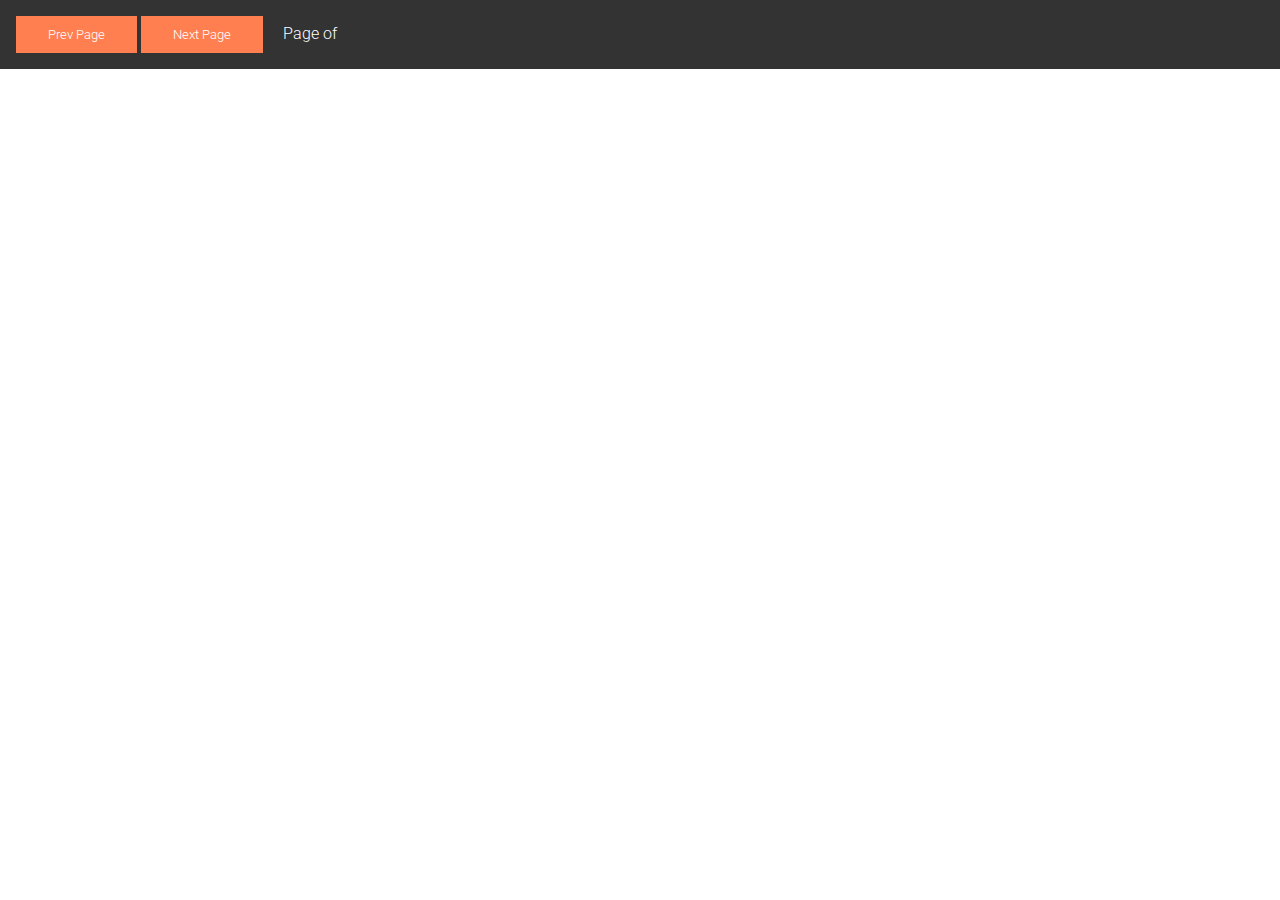
<file: storage/pdf/index.html>
<!DOCTYPE html>
<html lang="en">
  <head>
    <meta charset="UTF-8" />
    <meta name="viewport" content="width=device-width, initial-scale=1.0" />
    <meta http-equiv="X-UA-Compatible" content="ie=edge" />
    <link
      rel="stylesheet"
      href="https://use.fontawesome.com/releases/v5.7.2/css/all.css"
      integrity="sha384-fnmOCqbTlWIlj8LyTjo7mOUStjsKC4pOpQbqyi7RrhN7udi9RwhKkMHpvLbHG9Sr"
      crossorigin="anonymous"
    />
    <link rel="stylesheet" href="css/style.css" />
    <title>Презентация</title>
  </head>
  <body>
    <div class="top-bar">
      <button class="btn" id="prev-page">
        <i class="fas fa-arrow-circle-left"></i> Prev Page
      </button>
      <button class="btn" id="next-page">
        Next Page <i class="fas fa-arrow-circle-right"></i>
      </button>
      <span class="page-info">
        Page <span id="page-num"></span> of <span id="page-count"></span>
      </span>
    </div>

    <canvas id="pdf-render"></canvas>

    <script src="https://mozilla.github.io/pdf.js/build/pdf.js"></script>
    <script src="js/main.js"></script>
  </body>
</html>
</file>
<file: pdf/css/style.css>
@import url("https://fonts.googleapis.com/css?family=Roboto:300,400&display=swap");
* {
  margin: 0;
  padding: 0;
  font-family: "Roboto", sans-serif;
  font-weight: 300;
}

.top-bar {
  background: #333;
  color: #fff;
  padding: 1rem;
}

.btn {
  background: coral;
  color: #fff;
  border: none;
  outline: none;
  cursor: pointer;
  padding: 0.7rem 2rem;
}

.btn:hover {
  opacity: 0.9;
}

.page-info {
  margin-left: 1rem;
}
canvas {
  margin-left: auto;
  margin-right: auto;
  display: block;
  width: 90%;
  max-width: 1000px;
}

.error {
  background: orangered;
  color: #fff;
  padding: 1rem;
}
</file>
<file: storage/esta/style.css>
html, body { height: 100%; }
body { margin: 0; }
img {height: 100%;width: 80%;object-fit: cover;}

input {padding: 0; border: none; width: 100%; position: absolute; height: 80%; mix-blend-mode: hue; 
    cursor: pointer;}

::-webkit-color-swatch {border: none;}

::-webkit-color-swatch-wrapper {
    padding: 0;
    top: 10px;
    right: 10px;
}

::-moz-color-swatch,
::-moz-focus-inner {
    border: none;
}

::-moz-focus-inner {
    padding: 0;
}

a {
    position: absolute;
    bottom: 10px;
    right: 10px;
    color: #6B6BFF;
    background: black;
    display: block;
    padding: 0 8px 3px;
    font-size: 15px;
    text-decoration: none;
}

.wall{
  background-image:url('esta.jpg');
  background-repeat:no-repeat;
  padding-left:20px;
}
</file>
<file: storage/fullpage/style.css>
@font-face {
    font-family: 'Alexandra Zeferino Two';
    src: url('fonts/AlexandraZeferinoTwo.eot');
    src: url('fonts/AlexandraZeferinoTwo.eot?#iefix') format('embedded-opentype'),
        url('fonts/AlexandraZeferinoTwo.woff2') format('woff2'),
        url('fonts/AlexandraZeferinoTwo.woff') format('woff'),
        url('fonts/AlexandraZeferinoTwo.ttf') format('truetype');
    font-weight: normal;
    font-style: normal;
}
@import url('https://fonts.googleapis.com/css2?family=Rubik:wght@300;400;500;600;700&display=swap');

* {
  margin: 0;
  padding: 0;
  outline: none;
  list-style: none;
  text-decoration: none;
  box-sizing: border-box;
  color: #fff;
  background: transparent;
  border: none;
}
body {
  background: #141414;
  font-family: 'Rubik', sans-serif;
}
.wrap {
  position:absolute;
  width: 48%;
	bottom:0; /* добавили */
  padding: 60px 40px 0px 40px;
  /* background: linear-gradient(198deg,transparent,transparent,rgba(0, 0, 0, 0.4), rgba(0, 0, 0, .8)); */
  /* background: linear-gradient(to bottom left,transparent,transparent,rgba(0, 0, 0, 0.4), rgba(0, 0, 0, .8)); */
}



h1 {
  font-family: 'Alexandra Zeferino Two', sans-serif !important;
  color: #e3c17c;
  -webkit-text-stroke: 1px #e3c17c;
  font-weight: normal;
	font-size: 88px;
  height: 138px;
  padding: 10px 0;
  overflow: hidden;
  line-height: 4;
  -webkit-transition: line-height 0.85s cubic-bezier(0.77, 0, 0.175, 1);
  transition: line-height 0.85s cubic-bezier(0.77, 0, 0.175, 1);
/*  background: linear-gradient(90deg, #fae198, #f5af4e, #cc9446);*/
/*background: linear-gradient(90deg, #eeca83, #e3c17c, #b4965a);*/
/*  -webkit-background-clip: text;
  -webkit-text-fill-color: transparent;*/
}
h2 {
/*  font-family: 'Roboto', sans-serif;*/
  font-family: 'Rubik', sans-serif;
  font-size: 28px;
  height: 240px;
  text-transform: uppercase;
  text-shadow: 2px 2px 4px rgba(0,0,0,0.3);
	overflow: hidden;
  line-height: 32;
  -webkit-transition: line-height 0.85s cubic-bezier(0.77, 0, 0.175, 1);
  margin-bottom: 30px;
  transition: line-height 0.85s cubic-bezier(0.77, 0, 0.175, 1);
}
h2 span {
text-shadow: none !important;
margin-top: 15px;
padding: 2px 10px;
line-height: 1.4;
background: rgba(180,150,90,0.8);
}
h1 {
  -webkit-transition-delay: 0.3s;
  transition-delay: 0.3s;
}
h2 {
  margin-top: -6px;
  font-weight: 300;
  -webkit-transition-delay: 0s;
  transition-delay: 0s;
}
.section.active h1 {
  line-height: 1;
  -webkit-transition-delay: 0.3s;
  transition-delay: 0.3s;
}
.section.active h2 {
  line-height: 1;
  -webkit-transition-delay: 0.8s;
  transition-delay: 0.8s;
}
.section.active .cta {
  opacity: 1;
  transform: translateX(0px);
  -webkit-transform: translateX(0px);
  -moz-transform: translateX(0px);
}
.cta {
  -webkit-transition: all 0.85s cubic-bezier(0.77, 0, 0.175, 1) 0.8s;
  transition: all 0.85s cubic-bezier(0.77, 0, 0.175, 1) 1.4s;
  display: block;
  cursor: pointer;
  width: 175px;
  height: 50px;
  position: relative;
  opacity: 0;
  transform: translateX(-30px);
  -webkit-transform: translateX(-30px);
  -moz-transform: translateX(-30px);
}

#fp-nav ul li a.active span,
.fp-slidesNav ul li a.active span,
#fp-nav ul li:hover a.active span,
.fp-slidesNav ul li:hover a.active span {
  height: 12px;
  width: 12px;
  margin: -6px 0 0 -6px;
  border-radius: 0;
  background: transparent;
  border: solid 1px #fff;
}
#fp-nav ul li a span,
.fp-slidesNav ul li a span {
  border-radius: 0;
  position: absolute;
  z-index: 1;
  height: 4px;
  width: 4px;
  border: 0;
  background: #fff;
  left: 50%;
  top: 50%;
  margin: -2px 0 0 -2px;
  -webkit-transition: all 0.1s ease-in-out;
  -moz-transition: all 0.1s ease-in-out;
  -o-transition: all 0.1s ease-in-out;
  transition: all 0.1s ease-in-out;
}
#fp-nav ul li,
.fp-slidesNav ul li {
  height: 43px;
}
</file>
<file: storage/pdf/css/style.css>
@import url("https://fonts.googleapis.com/css?family=Roboto:300,400&display=swap");
* {
  margin: 0;
  padding: 0;
  font-family: "Roboto", sans-serif;
  font-weight: 300;
}

.top-bar {
  background: #333;
  color: #fff;
  padding: 1rem;
}

.btn {
  background: coral;
  color: #fff;
  border: none;
  outline: none;
  cursor: pointer;
  padding: 0.7rem 2rem;
}

.btn:hover {
  opacity: 0.9;
}

.page-info {
  margin-left: 1rem;
}
canvas {
  margin-left: auto;
  margin-right: auto;
  display: block;
  width: 90%;
  max-width: 1000px;
}

.error {
  background: orangered;
  color: #fff;
  padding: 1rem;
}
</file>
<file: storage/flickr/nanogallery2.min.css>
.nGY2{box-sizing:content-box;-webkit-box-sizing:content-box;-moz-box-sizing:content-box;-o-box-sizing:content-box}.nGY2 .ngy2_container{width:100%;min-width:100px;font-size:1em;line-height:normal;padding:0;margin:0 auto;overflow:hidden;visibility:visible;-webkit-user-select:none;user-select:none;-webkit-touch-callout:none}.nGY2_body_scrollbar{overflow:hidden}@font-face{font-family:ngy2_icon_font;src:url(font/ngy2_icon_font.woff2?64889571) format('woff2'),url(font/ngy2_icon_font.woff?64889571) format('woff');font-weight:400;font-style:normal}.nGY2Icon-star:before{content:'\e801'}.nGY2Icon-search:before{content:'\e800'}.nGY2Icon-star-empty:before{content:'\e802'}.nGY2Icon-video:before{content:'\e803'}.nGY2Icon-videocam:before{content:'\e804'}.nGY2Icon-picture:before{content:'\e805'}.nGY2Icon-camera:before{content:'\e806'}.nGY2Icon-camera-alt:before{content:'\e807'}.nGY2Icon-ok:before{content:'\e808'}.nGY2Icon-help:before{content:'\e80a'}.nGY2Icon-help-circled:before{content:'\e80b'}.nGY2Icon-home:before{content:'\e80e'}.nGY2Icon-link:before{content:'\e80f'}.nGY2Icon-link-ext:before{content:'\e810'}.nGY2Icon-heart:before{content:'\e811'}.nGY2Icon-ngy2_chevron-right:before{content:'\e812'}.nGY2Icon-upload:before{content:'\e814'}.nGY2Icon-reply-all:before{content:'\e815'}.nGY2Icon-export:before{content:'\e816'}.nGY2Icon-chat:before{content:'\e818'}.nGY2Icon-attention:before{content:'\e819'}.nGY2Icon-location:before{content:'\e81a'}.nGY2Icon-trash:before{content:'\e81b'}.nGY2Icon-folder-empty:before{content:'\e81c'}.nGY2Icon-folder-open-empty:before{content:'\e81d'}.nGY2Icon-menu:before{content:'\e81e'}.nGY2Icon-cog:before{content:'\e81f'}.nGY2Icon-cog-alt:before{content:'\e820'}.nGY2Icon-wrench:before{content:'\e821'}.nGY2Icon-lightbulb:before{content:'\e822'}.nGY2Icon-resize-full:before{content:'\e823'}.nGY2Icon-resize-small:before{content:'\e824'}.nGY2Icon-left-open:before{content:'\e827'}.nGY2Icon-right-open:before{content:'\e828'}.nGY2Icon-arrows-cw:before{content:'\e829'}.nGY2Icon-level-up:before{content:'\e82a'}.nGY2Icon-play:before{content:'\e82b'}.nGY2Icon-pause:before{content:'\e82c'}.nGY2Icon-ngy2_chevron-left:before{content:'\e82d'}.nGY2Icon-ellipsis-vert:before{content:'\e82e'}.nGY2Icon-toggle-off:before{content:'\e82f'}.nGY2Icon-toggle-on:before{content:'\e830'}.nGY2Icon-check:before{content:'\e831'}.nGY2Icon-check-empty:before{content:'\e832'}.nGY2Icon-rocket:before{content:'\e833'}.nGY2Icon-filter:before{content:'\e834'}.nGY2Icon-magic:before{content:'\e835'}.nGY2Icon-pinterest-squared:before{content:'\e836'}.nGY2Icon-gplus-squared:before{content:'\e837'}.nGY2Icon-facebook-squared:before{content:'\e838'}.nGY2Icon-basket:before{content:'\e839'}.nGY2Icon-ok-circled:before{content:'\e83a'}.nGY2Icon-user:before{content:'\e83b'}.nGY2Icon-ngy2_chevron_left3:before{content:'\e83c'}.nGY2Icon-ngy2_chevron_right3:before{content:'\e83d'}.nGY2Icon-zoom-out-1:before{content:'\e83e'}.nGY2Icon-ngy2_zoom_out2:before{content:'\e83f'}.nGY2Icon-ngy2_zoom_in2:before{content:'\e840'}.nGY2Icon-ngy2_share2:before{content:'\e841'}.nGY2Icon-ngy2_external2:before{content:'\e842'}.nGY2Icon-ngy2_close2:before{content:'\e843'}.nGY2Icon-ngy2_info2:before{content:'\e844'}.nGY2Icon-ngy2_chevron_up2:before{content:'\e845'}.nGY2Icon-ngy2_download2:before{content:'\e846'}.nGY2Icon-mail-alt:before{content:'\f0e0'}.nGY2Icon-circle-empty:before{content:'\f10c'}.nGY2Icon-tumblr-squared:before{content:'\f174'}.nGY2Icon-twitter-squared:before{content:'\f304'}.nGY2Icon-youtube-play:before{content:'\f16a'}.nGY2Icon-vkontakte:before{content:'\f189'}.nGY2Icon-cw:before{content:'\e809'}.nGY2Icon-ccw:before{content:'\e80c'}[class^=nGY2Icon-]{margin-left:.2em;margin-right:.3em;font-family:ngy2_icon_font;font-style:normal;font-weight:400;speak:none;display:inline-block;text-decoration:inherit;text-align:center;font-variant:normal;text-transform:none;box-sizing:border-box;-webkit-box-sizing:border-box;-moz-box-sizing:border-box;-o-box-sizing:border-box}.nGY2Navigationbar{margin:5px 0;padding:5px 0;display:none;box-sizing:border-box;-webkit-box-sizing:border-box;-moz-box-sizing:border-box;-o-box-sizing:border-box}.nGY2Navigationbar .nGY2NavigationbarItem{margin:5px 2px;padding:8px 10px;white-space:nowrap;cursor:pointer;display:inline-block;vertical-align:middle;text-align:left;visibility:'hidden';box-sizing:border-box;-webkit-box-sizing:border-box;-moz-box-sizing:border-box;-o-box-sizing:border-box}.nGY2Navigationbar .oneItem{margin:0 5px;white-space:nowrap;vertical-align:middle;display:inline-block}.nGY2 .nGY2Gallery{position:relative;text-align:center;margin:0 auto;overflow:hidden;box-sizing:border-box;-webkit-box-sizing:border-box;-moz-box-sizing:border-box;-o-box-sizing:border-box}.nGY2 .nGY2GallerySub{perspective:900px;text-align:left;position:relative;width:100%;height:100%;overflow:hidden;display:inline-block;z-index:1;box-sizing:border-box;-webkit-box-sizing:border-box;-moz-box-sizing:border-box;-o-box-sizing:border-box}.nGY2 .nGY2GThumbnail,.nGY2 .nGY2GThumbnailStack{display:inline-block;position:absolute;box-sizing:border-box;border:0 solid #000;padding:0;overflow:hidden;cursor:pointer}.nGY2 .nGY2GThumbnail{background-color:#000;-webkit-box-sizing:border-box;-moz-box-sizing:border-box;-o-box-sizing:border-box}.nGY2 .nGY2GThumbnailStack{background-color:#888;-webkit-box-sizing:border-box;-moz-box-sizing:border-box;-o-box-sizing:border-box}.nGY2 .nGY2GThumbnailSub{width:100%;height:100%;display:block;box-sizing:border-box;-webkit-box-sizing:border-box;-moz-box-sizing:border-box;-o-box-sizing:border-box;border:0 solid #000;margin:0;padding:0;overflow:hidden}.nGY2 .nGY2GThumbnailSubSelected{-webkit-transform:scale(.9);-ms-transform:scale(.9);transform:scale(.9)}.nGY2 .nGY2GThumbnailImage{position:relative;overflow:hidden;background:#000;box-sizing:border-box;-webkit-box-sizing:border-box;-moz-box-sizing:border-box;-o-box-sizing:border-box}.nGY2 .nGY2GThumbnailImg{background:url([data-uri]) center no-repeat;position:absolute;top:0;bottom:0;left:0;right:0;margin:auto;display:block;vertical-align:bottom;box-sizing:border-box;-webkit-box-sizing:border-box;-moz-box-sizing:border-box;-o-box-sizing:border-box}.nGY2 .nGY2GThumbnailAnnotationOLD_NO_MORE_USED{background:rgba(34,34,34,.75);opacity:1;text-align:left;left:0;right:0;padding:1px;position:absolute;min-height:18px;overflow:hidden;box-sizing:border-box;-webkit-box-sizing:border-box;-moz-box-sizing:border-box;-o-box-sizing:border-box}.nGY2 .nGY2GThumbnailCustomLayer{position:absolute;display:block;top:0;bottom:0;left:0;right:0;overflow:hidden;box-sizing:border-box;-webkit-box-sizing:border-box;-moz-box-sizing:border-box;-o-box-sizing:border-box}.nGY2 .nGY2GThumbnailLabel{display:block;background:rgba(34,34,34,.75);left:0;right:0;padding:4px;margin:0;position:absolute;box-sizing:border-box;-webkit-box-sizing:border-box;-moz-box-sizing:border-box;-o-box-sizing:border-box}.nGY2 .nGY2GThumbnailAlbumTitle,.nGY2 .nGY2GThumbnailDescription,.nGY2 .nGY2GThumbnailImageTitle{left:0;box-sizing:border-box;padding:0;Text-Shadow:#000 1px 0 0,#000 1px 1px 0,#000 1px -1px 0,#000 -1px 1px 0,#000 -1px 0 0,#000 -1px -1px 0,#000 0 1px 0,#000 0 -1px 0;right:0}.nGY2 .nGY2GThumbnailAlbumTitle,.nGY2 .nGY2GThumbnailImageTitle{color:#fff;margin:5px 1px 1px;white-space:nowrap;overflow:hidden;display:inline-block;-webkit-box-sizing:border-box;-moz-box-sizing:border-box;-o-box-sizing:border-box}.nGY2 .nGY2GThumbnailDescription{clear:both;margin:1px 1px 3px;color:#aaa;white-space:nowrap;font-size:.8em;-webkit-box-sizing:border-box;-moz-box-sizing:border-box;-o-box-sizing:border-box}.nGY2 .nGY2GThumbnailIcons{margin:0;position:absolute;display:inline-block;padding:0;box-sizing:border-box;-webkit-box-sizing:border-box;-moz-box-sizing:border-box;-o-box-sizing:border-box}.nGY2 .nGY2GThumbnailIconsFullThumbnail{font-size:1.8em;color:#fff;Text-Shadow:#000 1px 0 0,#000 1px 1px 0,#000 1px -1px 0,#000 -1px 1px 0,#000 -1px 0 0,#000 -1px -1px 0,#000 0 1px 0,#000 0 -1px 0;padding:5px;position:absolute;top:50%;left:50%;-webkit-transform:translateX(-50%) translateY(-50%);-ms-transform:translateX(-50%) translateY(-50%);transform:translateX(-50%) translateY(-50%);display:inline-block;box-sizing:border-box;-webkit-box-sizing:border-box;-moz-box-sizing:border-box;-o-box-sizing:border-box}.nGY2 .nGY2GThumbnailIconText,.nGY2 .nGY2GThumbnailIconTextBadge{position:relative;display:inline-block;margin:0;vertical-align:middle}.nGY2 .nGY2GThumbnailIcon{display:inline-block;padding:4px;margin:0;color:#fff;Text-Shadow:#000 1px 0 0,#000 1px 1px 0,#000 1px -1px 0,#000 -1px 1px 0,#000 -1px 0 0,#000 -1px -1px 0,#000 0 1px 0,#000 0 -1px 0;box-sizing:border-box;-webkit-box-sizing:border-box;-moz-box-sizing:border-box;-o-box-sizing:border-box}.nGY2 .nGY2GThumbnailIconTextBadge{background-color:#fff;border-radius:6px;-moz-border-radius:6px;-webkit-border-radius:6px;box-sizing:border-box;-webkit-box-sizing:border-box;-moz-box-sizing:border-box;-o-box-sizing:border-box}.nGY2 .nGY2GThumbnailIconText{box-sizing:border-box;-webkit-box-sizing:border-box;-moz-box-sizing:border-box;-o-box-sizing:border-box}.nGY2 .nGY2GThumbnailAlbumUp i{position:absolute;top:50%;left:50%;margin:0;-webkit-transform:translateY(-50%) translateX(-50%);-ms-transform:translateY(-50%) translateX(-50%);transform:translateY(-50%) translateX(-50%)}.nGY2 .nGY2GThumbnailAlbumUp{color:#eee;font-size:1.2em;top:0;bottom:0;left:0;right:0;display:table;width:100%;text-align:center;position:absolute;margin:auto;padding:0;box-sizing:border-box;-webkit-box-sizing:border-box;-moz-box-sizing:border-box;-o-box-sizing:border-box}.nGY2 .nGY2GThumbnailLoaderDisplayed:after,.nGY2 .nGY2GThumbnailLoaderDisplayed:before{display:block;position:absolute;border-style:solid;margin:auto;top:0;left:0;bottom:0;right:0;content:"";border-radius:50%}.nGY2 .nGY2GThumbnailLoaderDisplayed{visibility:visible;opacity:.8;position:absolute;top:0;bottom:0;left:0;right:0;margin:auto;zoom:1;user-drag:none;user-select:none;-moz-user-select:none;-webkit-user-drag:none;-webkit-user-select:none;-ms-user-select:none;width:40px;height:40px}.nGY2 .nGY2GThumbnailLoaderDisplayed:before{border-width:7px;width:24px;height:24px;animation:nGY2-thumbnail-spinner-rotate-animation 1s linear 0s infinite;border-color:#888 #000 #000 #888}.nGY2 .nGY2GThumbnailLoaderDisplayed:after{border-width:4px;width:16px;height:16px;animation:nGY2-thumbnail-spinner-anti-rotate-animation .8s linear 0s infinite;border-color:#666 #111 #111 #666}@keyframes nGY2-thumbnail-spinner-rotate-animation{0%{transform:rotate(0)}100%{transform:rotate(360deg)}}@keyframes nGY2-thumbnail-spinner-anti-rotate-animation{0%{transform:rotate(0)}100%{transform:rotate(-360deg)}}.nGY2 .nGY2GalleryBottom{margin:0;padding:0;text-align:center;position:relative;overflow:hidden;white-space:nowrap}.nGY2 .nGY2GalleryMoreButton,.nGY2 .nGY2GalleryMoreButtonAnnotation,.nGY2 .nGY2GalleryPagination,.nGY2 .nGY2GalleryPaginationDot{margin:10px auto 5px;text-align:center;position:relative;white-space:nowrap;overflow:hidden}.nGY2 .nGY2GalleryMoreButton{padding:4px;display:inline-block;cursor:pointer}.nGY2 .nGY2GalleryMoreButtonAnnotation{border:1px solid #fff;padding:8px 20px;display:inline-block}.nGY2 .nGY2GalleryPagination,.nGY2 .nGY2GalleryPaginationDot{padding:4px}.nGY2 .nGY2PaginationNext,.nGY2 .nGY2PaginationPrev,.nGY2 .nGY2paginationItem,.nGY2 .nGY2paginationItemCurrentPage{margin:10px 4px;padding:5px 8px;-webkit-border-radius:4px;-moz-border-radius:4px;border-radius:4px;background:#111;white-space:nowrap;cursor:pointer;vertical-align:middle;display:inline-block}.nGY2 .nGY2paginationItemCurrentPage{background:#333}.nGY2 .nGY2paginationDot,.nGY2 .nGY2paginationDotCurrentPage{width:16px;height:16px;border:2px solid #fff;background:#444;border-radius:50%;margin:12px 5px;white-space:nowrap;cursor:pointer;vertical-align:middle;display:inline-block;opacity:.5}.nGY2 .nGY2paginationDotCurrentPage{background:#fff;opacity:1}.nGY2 .nGY2paginationRectangle,.nGY2 .nGY2paginationRectangleCurrentPage{width:30px;border:1px solid #fff;height:0;background:#444;margin:5px 1px;white-space:nowrap;cursor:pointer;vertical-align:middle;display:inline-block;opacity:.5}.nGY2 .nGY2paginationRectangleCurrentPage{background:#fff;opacity:1}.nGY2Popup{position:fixed;color:#000;top:0;left:0;bottom:0;right:0;background:rgba(0,0,0,.5)}.nGY2PopupContent,.nGY2PopupContentCenter,.nGY2PopupContentLeft,.nGY2PopupContentRight{position:fixed;text-align:left;top:50%;left:50%;padding:15px 30px;height:auto;width:50%;background:#fff;-webkit-transform:translateX(-50%) translateY(-50%);-moz-transform:translateX(-50%) translateY(-50%);-ms-transform:translateX(-50%) translateY(-50%);transform:translateX(-50%) translateY(-50%)}@media screen and (max-width:992px){.nGY2PopupContent,.nGY2PopupContentCenter,.nGY2PopupContentLeft,.nGY2PopupContentRight{width:95%;padding:5px 10px}}.nGY2 .nGY2Viewer,.nGY2 .nGY2ViewerContainer{top:0;height:100%;width:100%;left:0;position:fixed}.nGY2PopupContentCenter{text-align:center}.nGY2PopupTitle{font-size:1.5em;border-bottom:4px solid #888;padding:0 0 5px;margin-bottom:10px}.nGY2PopupCloseButton{font-size:1.5em;cursor:pointer;text-align:right}.nGY2PopupOneItem{padding:10px;font-size:2em;cursor:pointer;display:inline-block}.nGY2PopupOneItemText{padding:10px;font-size:1.2em;cursor:pointer;display:block}.nGY2PortInfo{padding:3px!important;font-size:14px!important;color:#FF0075!important;text-align:center!important;z-index:0!important;text-transform:lowercase!important;cursor:pointer!important}.nGY2PortInfo a,.nGY2PortInfo a:active,.nGY2PortInfo a:hover,.nGY2PortInfo>a:link,.nGY2PortInfo>a:visited{color:#FF0075!important;text-decoration:none!important}.nGY2 .nGY2ViewerContainer{opacity:0}.nGY2 .nGY2Viewer{display:block;visibility:visible;opacity:1;background-color:rgba(1,1,1,.85);text-align:center;clear:both;user-drag:none;user-select:none;-moz-user-select:none;-webkit-user-drag:none;-webkit-user-select:none;-ms-user-select:none}.nGY2 .nGY2ViewerLogo{text-align:center;float:left;position:relative;top:50px;left:5px;padding:2px;background:url(nanogallery2_logo.png) center no-repeat;display:block;height:74px;width:147px}.nGY2 .nGY2ViewerContent{min-width:40px;min-height:40px;position:absolute;clear:both;user-drag:none;user-select:none;-moz-user-select:none;-webkit-user-drag:none;-webkit-user-select:none;-ms-user-select:none;box-sizing:border-box;-webkit-box-sizing:border-box;-moz-box-sizing:border-box;-o-box-sizing:border-box;overflow:hidden}.nGY2 .nGY2ViewerMediaPan{transform-origin:50% 50% 0;visibility:visible;opacity:1;position:absolute;display:inline-block;padding:0;top:0;bottom:0;left:0;right:0;margin:auto;zoom:1;user-drag:none;user-select:none;-moz-user-select:none;-webkit-user-drag:none;-webkit-user-select:none;-ms-user-select:none;box-sizing:border-box;-webkit-box-sizing:border-box;-moz-box-sizing:border-box;-o-box-sizing:border-box}.nGY2 .nGY2ViewerMedia,.nGY2 .nGY2ViewerMediaLoaderHidden{visibility:visible;bottom:0;margin:auto;zoom:1;box-sizing:border-box;left:0;right:0}.nGY2 .nGY2ViewerMedia{max-width:none;opacity:1;will-change:transform;transform:translateZ(0);position:absolute;top:0;user-drag:none;user-select:none;-moz-user-select:none;-webkit-user-drag:none;-webkit-user-select:none;-ms-user-select:none;pointer-events:none;padding:0;-webkit-box-sizing:border-box;-moz-box-sizing:border-box;-o-box-sizing:border-box}.nGY2 iframe.nGY2ViewerMedia{pointer-events:auto}.nGY2 .nGY2ViewerMediaLoaderDisplayed{visibility:visible;opacity:1;position:absolute;top:0;bottom:0;left:0;right:0;margin:auto;zoom:1;user-drag:none;user-select:none;-moz-user-select:none;-webkit-user-drag:none;-webkit-user-select:none;-ms-user-select:none;width:50px;height:50px}.nGY2 .nGY2ViewerMediaLoaderDisplayed:before{top:0;bottom:0;left:0;right:0;margin:auto;content:"";display:block;position:absolute;border-width:7px;border-style:solid;border-radius:50%;width:38px;height:38px;animation:nGY2-spinner-rotate-animation 1s linear 0s infinite;border-color:#444 #23CB99 #23CB99 #444}.nGY2 .nGY2ViewerMediaLoaderDisplayed:after{content:"";display:block;position:absolute;border-width:4px;border-style:solid;border-radius:50%;width:24px;height:24px;top:0;bottom:0;left:0;right:0;margin:auto;animation:nGY2-spinner-anti-rotate-animation .85s linear 0s infinite;border-color:#333 #23CB99 #23CB99 #333}@keyframes nGY2-spinner-rotate-animation{0%{transform:rotate(0)}100%{transform:rotate(360deg)}}@keyframes nGY2-spinner-anti-rotate-animation{0%{transform:rotate(0)}100%{transform:rotate(-360deg)}}.nGY2 .nGY2ViewerMediaLoaderHidden{opacity:0;position:absolute;top:0;user-drag:none;user-select:none;-moz-user-select:none;-webkit-user-drag:none;-webkit-user-select:none;-ms-user-select:none;background-image:none;-webkit-box-sizing:border-box;-moz-box-sizing:border-box;-o-box-sizing:border-box}.nGY2 .nGY2ViewerAreaNext>i,.nGY2 .nGY2ViewerAreaPrevious>i{font-weight:700!important;font-size:2em;Text-Shadow:#000 1px 0 0,#000 1px 1px 0,#000 1px -1px 0,#000 -1px 1px 0,#000 -1px 0 0,#000 -1px -1px 0,#000 0 1px 0,#000 0 -1px 0;background:rgba(0,0,0,.2)}.nGY2 .nGY2ViewerContent .imgCurrent{cursor:pointer}.nGY2 .nGY2ViewerAreaPrevious{color:#fff;display:block;position:absolute;top:50%;padding:10px 0 10px 5px;margin-top:-25px;left:0;text-align:left;cursor:pointer;opacity:1;user-drag:none;user-select:none;-moz-user-select:none;-webkit-user-drag:none;-webkit-user-select:none;-ms-user-select:none;transition:all .2s ease;-webkit-transition:all .2s ease;-moz-transition:all .2s ease;-o-transition:all .2s ease}.nGY2 .nGY2ViewerAreaPrevious>i{margin:0!important}.nGY2 .nGY2ViewerAreaNext{color:#fff;display:block;position:absolute;top:50%;padding:10px 5px 10px 0;margin-top:-25px;right:0;text-align:right;cursor:pointer;opacity:1;user-drag:none;user-select:none;-moz-user-select:none;-webkit-user-drag:none;-webkit-user-select:none;-ms-user-select:none;transition:all .2s ease;-webkit-transition:all .2s ease;-moz-transition:all .2s ease;-o-transition:all .2s ease}.nGY2 .nGY2ViewerToolsTopLeft,.nGY2 .nGY2ViewerToolsTopRight{top:5px;position:absolute;text-shadow:-1px -1px 0 #444,1px -1px 0 #444,-1px 1px 0 #444,1px 1px 0 #444;opacity:1;cursor:pointer}.nGY2 .nGY2ViewerAreaNext>i{margin:0!important}.nGY2 .toolbarContainer{left:0;right:0;text-align:center;display:inline-block;position:absolute;width:100%}.nGY2 .toolbar{display:inline-block;vertical-align:middle;overflow:hidden;padding:2px 0;margin:1px}.nGY2 .toolbar .label,.nGY2 .toolbar .ngbt,.nGY2 .toolbar .pageCounter{display:table-cell;vertical-align:middle}.nGY2 .toolbarBackground{background:rgba(4,4,4,.7)}.nGY2 .nGY2ViewerToolsTopLeft{color:#ddd;left:5px;transition:all .2s ease;-webkit-transition:all .2s ease;-moz-transition:all .2s ease;-o-transition:all .2s ease}.nGY2 .nGY2ViewerToolsTopRight{color:#ddd;right:5px;transition:all .2s ease;-webkit-transition:all .2s ease;-moz-transition:all .2s ease;-o-transition:all .2s ease}.nGY2 .toolbar .ngbt{font-size:1.2em;cursor:pointer;padding:2px 8px}.nGY2 .ngy2viewerToolAction{opacity:1}.nGY2 .ngy2viewerToolAction:hover{opacity:.8}.nGY2 .toolbar .pageCounter{font-size:1.2em;margin:auto;overflow:hidden}.nGY2 .toolbar .label{padding:3px 10px;border-left:0 solid #000;overflow:hidden;text-align:left;font-size:1em;background-color:initial}.nGY2 .toolbar .label .title{font-size:1.2em;margin:auto;vertical-align:middle;overflow:hidden}.nGY2 .toolbar .label .description{font-size:.9em;display:table-row;vertical-align:middle;overflow:hidden;color:#eee}.nGY2 .nGY2viewerGallery{overflow:hidden;position:fixed;display:none;opacity:0;bottom:5px}.nGY2 .nGY2viewerGallery .nGY2VThumbnailContainer{overflow:hidden;display:inline-block;position:absolute;top:0}.nGY2 .nGY2viewerGallery .nGY2VThumbnail{top:0;padding:0;border:1px solid #888;position:absolute;opacity:1;background-position:center center;background-repeat:no-repeat;background-size:cover;overflow:hidden}.nGY2 .nGY2viewerGallery .activeVThumbnail{border:2px solid #fff}.nGY2ConsoleParent{visibility:hidden;height:0;background:#111;color:#e00;padding:0;margin:2px}.nGY2ConsoleParent p{color:#e00;padding:1px;margin:0}.nGY2 .nanoGalleryLBar,.nGY2 .nanoGalleryLBarOff{position:relative;width:100%;margin:0 0 1px;background-color:#556;height:2px}.nGY2.unselectable{-moz-user-select:none;-khtml-user-select:none;-webkit-user-select:none;user-select:none}.nGY2 .nanoGalleryLBarOff{visibility:hidden}.nGY2 .nanoGalleryLBar{visibility:visible}.nGY2 .nanoGalleryLBar>div{position:absolute;width:50px;height:2px;top:0;opacity:.7}.nGY2 .nanoGalleryLBar>div:nth-child(1){-webkit-animation:nanoGalleryLBarAnim 2s -.2s infinite cubic-bezier(0,.6,.9,0);-moz-animation:nanoGalleryLBarAnim 2s -.2s infinite cubic-bezier(0,.6,.9,0);-ms-animation:nanoGalleryLBarAnim 2s -.2s infinite cubic-bezier(0,.6,.9,0);-o-animation:nanoGalleryLBarAnim 2s -.2s infinite cubic-bezier(0,.6,.9,0);animation:nanoGalleryLBarAnim 2s -.2s infinite cubic-bezier(0,.6,.9,0);background:#111}.nGY2 .nanoGalleryLBar>div:nth-child(2){-webkit-animation:nanoGalleryLBarAnim 2s -.4s infinite cubic-bezier(0,.6,.9,0);-moz-animation:nanoGalleryLBarAnim 2s -.4s infinite cubic-bezier(0,.6,.9,0);-ms-animation:nanoGalleryLBarAnim 2s -.4s infinite cubic-bezier(0,.6,.9,0);-o-animation:nanoGalleryLBarAnim 2s -.4s infinite cubic-bezier(0,.6,.9,0);animation:nanoGalleryLBarAnim 2s -.4s infinite cubic-bezier(0,.6,.9,0);background:#333}.nGY2 .nanoGalleryLBar>div:nth-child(3){-webkit-animation:nanoGalleryLBarAnim 2s -.6s infinite cubic-bezier(0,.6,.9,0);-moz-animation:nanoGalleryLBarAnim 2s -.6s infinite cubic-bezier(0,.6,.9,0);-ms-animation:nanoGalleryLBarAnim 2s -.6s infinite cubic-bezier(0,.6,.9,0);-o-animation:nanoGalleryLBarAnim 2s -.6s infinite cubic-bezier(0,.6,.9,0);animation:nanoGalleryLBarAnim 2s -.6s infinite cubic-bezier(0,.6,.9,0);background:#ccd}.nGY2 .nanoGalleryLBar>div:nth-child(4){-webkit-animation:nanoGalleryLBarAnim 2s -.8s infinite cubic-bezier(0,.6,.9,0);-moz-animation:nanoGalleryLBarAnim 2s -.8s infinite cubic-bezier(0,.6,.9,0);-ms-animation:nanoGalleryLBarAnim 2s -.8s infinite cubic-bezier(0,.6,.9,0);-o-animation:nanoGalleryLBarAnim 2s -.8s infinite cubic-bezier(0,.6,.9,0);animation:nanoGalleryLBarAnim 2s -.8s infinite cubic-bezier(0,.6,.9,0);background:#777}.nGY2 .nanoGalleryLBar>div:nth-child(5){-webkit-animation:nanoGalleryLBarAnim 2s -1s infinite cubic-bezier(0,.6,.9,0);-moz-animation:nanoGalleryLBarAnim 2s -1s infinite cubic-bezier(0,.6,.9,0);-ms-animation:nanoGalleryLBarAnim 2s -1s infinite cubic-bezier(0,.6,.9,0);-o-animation:nanoGalleryLBarAnim 2s -1s infinite cubic-bezier(0,.6,.9,0);animation:nanoGalleryLBarAnim 2s -1s infinite cubic-bezier(0,.6,.9,0);background:#ddd}@-webkit-keyframes nanoGalleryLBarAnim{0%{left:10%}100%{left:90%}}@-moz-keyframes nanoGalleryLBarAnim{0%{left:10%}100%{left:90%}}@-ms-keyframes nanoGalleryLBarAnim{0%{left:10%}100%{left:90%}}@-o-keyframes nanoGalleryLBarAnim{0%{left:10%}100%{left:90%}}@keyframes nanoGalleryLBarAnim{0%{left:10%}100%{left:90%}}.NGY2ThumbnailLightbox{cursor:pointer}
</file>
<file: storage/nanogallery/nanogallery2.min.css>
/* nanogallery2 - v3.0.5 - 2021-01-06 */
@import url('https://fonts.googleapis.com/css2?family=Oswald:wght@300;400&display=swap');
body {font-family: 'Oswald', sans-serif;}
.nGY2 {
    box-sizing: content-box;
    -webkit-box-sizing: content-box;
    -moz-box-sizing: content-box;
    -o-box-sizing: content-box
}

.nGY2 .ngy2_container {
    width: 100%;
    min-width: 100px;
    font-size: 1em;
    line-height: normal;
    padding: 0;
    margin: 0 auto;
    overflow: hidden;
    visibility: visible;
    -webkit-user-select: none;
    user-select: none;
    -webkit-touch-callout: none
}

.nGY2_body_scrollbar {
    overflow: hidden
}

@font-face {
    font-family: ngy2_icon_font;
    src: url(font/ngy2_icon_font.woff2?64889571) format('woff2'), url(font/ngy2_icon_font.woff?64889571) format('woff');
    font-weight: 400;
    font-style: normal
}

.nGY2Icon-star:before {
    content: '\e801'
}

.nGY2Icon-search:before {
    content: '\e800'
}

.nGY2Icon-star-empty:before {
    content: '\e802'
}

.nGY2Icon-video:before {
    content: '\e803'
}

.nGY2Icon-videocam:before {
    content: '\e804'
}

.nGY2Icon-picture:before {
    content: '\e805'
}

.nGY2Icon-camera:before {
    content: '\e806'
}

.nGY2Icon-camera-alt:before {
    content: '\e807'
}

.nGY2Icon-ok:before {
    content: '\e808'
}

.nGY2Icon-help:before {
    content: '\e80a'
}

.nGY2Icon-help-circled:before {
    content: '\e80b'
}

.nGY2Icon-home:before {
    content: '\e80e'
}

.nGY2Icon-link:before {
    content: '\e80f'
}

.nGY2Icon-link-ext:before {
    content: '\e810'
}

.nGY2Icon-heart:before {
    content: '\e811'
}

.nGY2Icon-ngy2_chevron-right:before {
    content: '\e812'
}

.nGY2Icon-upload:before {
    content: '\e814'
}

.nGY2Icon-reply-all:before {
    content: '\e815'
}

.nGY2Icon-export:before {
    content: '\e816'
}

.nGY2Icon-chat:before {
    content: '\e818'
}

.nGY2Icon-attention:before {
    content: '\e819'
}

.nGY2Icon-location:before {
    content: '\e81a'
}

.nGY2Icon-trash:before {
    content: '\e81b'
}

.nGY2Icon-folder-empty:before {
    content: '\e81c'
}

.nGY2Icon-folder-open-empty:before {
    content: '\e81d'
}

.nGY2Icon-menu:before {
    content: '\e81e'
}

.nGY2Icon-cog:before {
    content: '\e81f'
}

.nGY2Icon-cog-alt:before {
    content: '\e820'
}

.nGY2Icon-wrench:before {
    content: '\e821'
}

.nGY2Icon-lightbulb:before {
    content: '\e822'
}

.nGY2Icon-resize-full:before {
    content: '\e823'
}

.nGY2Icon-resize-small:before {
    content: '\e824'
}

.nGY2Icon-left-open:before {
    content: '\e827'
}

.nGY2Icon-right-open:before {
    content: '\e828'
}

.nGY2Icon-arrows-cw:before {
    content: '\e829'
}

.nGY2Icon-level-up:before {
    content: '\e82a'
}

.nGY2Icon-play:before {
    content: '\e82b'
}

.nGY2Icon-pause:before {
    content: '\e82c'
}

.nGY2Icon-ngy2_chevron-left:before {
    content: '\e82d'
}

.nGY2Icon-ellipsis-vert:before {
    content: '\e82e'
}

.nGY2Icon-toggle-off:before {
    content: '\e82f'
}

.nGY2Icon-toggle-on:before {
    content: '\e830'
}

.nGY2Icon-check:before {
    content: '\e831'
}

.nGY2Icon-check-empty:before {
    content: '\e832'
}

.nGY2Icon-rocket:before {
    content: '\e833'
}

.nGY2Icon-filter:before {
    content: '\e834'
}

.nGY2Icon-magic:before {
    content: '\e835'
}

.nGY2Icon-pinterest-squared:before {
    content: '\e836'
}

.nGY2Icon-gplus-squared:before {
    content: '\e837'
}

.nGY2Icon-facebook-squared:before {
    content: '\e838'
}

.nGY2Icon-basket:before {
    content: '\e839'
}

.nGY2Icon-ok-circled:before {
    content: '\e83a'
}

.nGY2Icon-user:before {
    content: '\e83b'
}

.nGY2Icon-ngy2_chevron_left3:before {
    content: '\e83c'
}

.nGY2Icon-ngy2_chevron_right3:before {
    content: '\e83d'
}

.nGY2Icon-zoom-out-1:before {
    content: '\e83e'
}

.nGY2Icon-ngy2_zoom_out2:before {
    content: '\e83f'
}

.nGY2Icon-ngy2_zoom_in2:before {
    content: '\e840'
}

.nGY2Icon-ngy2_share2:before {
    content: '\e841'
}

.nGY2Icon-ngy2_external2:before {
    content: '\e842'
}

.nGY2Icon-ngy2_close2:before {
    content: '\e843'
}

.nGY2Icon-ngy2_info2:before {
    content: '\e844'
}

.nGY2Icon-ngy2_chevron_up2:before {
    content: '\e845'
}

.nGY2Icon-ngy2_download2:before {
    content: '\e846'
}

.nGY2Icon-mail-alt:before {
    content: '\f0e0'
}

.nGY2Icon-circle-empty:before {
    content: '\f10c'
}

.nGY2Icon-tumblr-squared:before {
    content: '\f174'
}

.nGY2Icon-twitter-squared:before {
    content: '\f304'
}

.nGY2Icon-youtube-play:before {
    content: '\f16a'
}

.nGY2Icon-vkontakte:before {
    content: '\f189'
}

.nGY2Icon-cw:before {
    content: '\e809'
}

.nGY2Icon-ccw:before {
    content: '\e80c'
}

[class^=nGY2Icon-] {
    margin-left: .2em;
    margin-right: .3em;
    font-family: ngy2_icon_font;
    font-style: normal;
    font-weight: 400;
    speak: none;
    display: inline-block;
    text-decoration: inherit;
    text-align: center;
    font-variant: normal;
    text-transform: none;
    box-sizing: border-box;
    -webkit-box-sizing: border-box;
    -moz-box-sizing: border-box;
    -o-box-sizing: border-box
}

.nGY2Navigationbar {
    margin: 5px 0;
    padding: 5px 0;
    display: none;
    box-sizing: border-box;
    -webkit-box-sizing: border-box;
    -moz-box-sizing: border-box;
    -o-box-sizing: border-box
}

.nGY2Navigationbar .nGY2NavigationbarItem {
    margin: 5px 2px;
    padding: 8px 10px;
    white-space: nowrap;
    cursor: pointer;
    display: inline-block;
    vertical-align: middle;
    text-align: left;
    visibility: 'hidden';
    box-sizing: border-box;
    -webkit-box-sizing: border-box;
    -moz-box-sizing: border-box;
    -o-box-sizing: border-box
}

.nGY2Navigationbar .oneItem {
    margin: 0 5px;
    white-space: nowrap;
    vertical-align: middle;
    display: inline-block
}

.nGY2 .nGY2Gallery {
    position: relative;
    text-align: center;
    margin: 0 auto;
    overflow: hidden;
    box-sizing: border-box;
    -webkit-box-sizing: border-box;
    -moz-box-sizing: border-box;
    -o-box-sizing: border-box
}

.nGY2 .nGY2GallerySub {
    perspective: 900px;
    text-align: left;
    position: relative;
    width: 100%;
    height: 100%;
    overflow: hidden;
    display: inline-block;
    z-index: 1;
    box-sizing: border-box;
    -webkit-box-sizing: border-box;
    -moz-box-sizing: border-box;
    -o-box-sizing: border-box
}

.nGY2 .nGY2GThumbnail,
.nGY2 .nGY2GThumbnailStack {
    display: inline-block;
    position: absolute;
    box-sizing: border-box;
    border: 0 solid #000;
    padding: 0;
    overflow: hidden;
    cursor: pointer
}

.nGY2 .nGY2GThumbnail {
    background-color: #000;
    -webkit-box-sizing: border-box;
    -moz-box-sizing: border-box;
    -o-box-sizing: border-box
}

.nGY2 .nGY2GThumbnailStack {
    background-color: #888;
    -webkit-box-sizing: border-box;
    -moz-box-sizing: border-box;
    -o-box-sizing: border-box
}

.nGY2 .nGY2GThumbnailSub {
    width: 100%;
    height: 100%;
    display: block;
    box-sizing: border-box;
    -webkit-box-sizing: border-box;
    -moz-box-sizing: border-box;
    -o-box-sizing: border-box;
    border: 0 solid #000;
    margin: 0;
    padding: 0;
    overflow: hidden
}

.nGY2 .nGY2GThumbnailSubSelected {
    -webkit-transform: scale(.9);
    -ms-transform: scale(.9);
    transform: scale(.9)
}

.nGY2 .nGY2GThumbnailImage {
    position: relative;
    overflow: hidden;
    background: #000;
    box-sizing: border-box;
    -webkit-box-sizing: border-box;
    -moz-box-sizing: border-box;
    -o-box-sizing: border-box
}

.nGY2 .nGY2GThumbnailImg {
    background: url([data-uri]) center no-repeat;
    position: absolute;
    top: 0;
    bottom: 0;
    left: 0;
    right: 0;
    margin: auto;
    display: block;
    vertical-align: bottom;
    box-sizing: border-box;
    -webkit-box-sizing: border-box;
    -moz-box-sizing: border-box;
    -o-box-sizing: border-box
}

.nGY2 .nGY2GThumbnailAnnotationOLD_NO_MORE_USED {
    background: rgba(34, 34, 34, .75);
    opacity: 1;
    text-align: left;
    left: 0;
    right: 0;
    padding: 1px;
    position: absolute;
    min-height: 18px;
    overflow: hidden;
    box-sizing: border-box;
    -webkit-box-sizing: border-box;
    -moz-box-sizing: border-box;
    -o-box-sizing: border-box
}

.nGY2 .nGY2GThumbnailCustomLayer {
    position: absolute;
    display: block;
    top: 0;
    bottom: 0;
    left: 0;
    right: 0;
    overflow: hidden;
    box-sizing: border-box;
    -webkit-box-sizing: border-box;
    -moz-box-sizing: border-box;
    -o-box-sizing: border-box
}

.nGY2 .nGY2GThumbnailLabel {
    display: block;
    background: rgba(34, 34, 34, .75);
    left: 0;
    right: 0;
    padding: 4px;
    margin: 0;
    position: absolute;
    box-sizing: border-box;
    -webkit-box-sizing: border-box;
    -moz-box-sizing: border-box;
    -o-box-sizing: border-box
}

.nGY2 .nGY2GThumbnailAlbumTitle,
.nGY2 .nGY2GThumbnailDescription,
.nGY2 .nGY2GThumbnailImageTitle {
    left: 0;
    box-sizing: border-box;
    padding: 0;
    /* Text-Shadow: #000 1px 0 0, #000 1px 1px 0, #000 1px -1px 0, #000 -1px 1px 0, #000 -1px 0 0, #000 -1px -1px 0, #000 0 1px 0, #000 0 -1px 0; */
    right: 0
}

.nGY2 .nGY2GThumbnailAlbumTitle,
.nGY2 .nGY2GThumbnailImageTitle {
    color: #fff;
    margin: 5px 1px 1px;
    white-space: nowrap;
    overflow: hidden;
    display: inline-block;
    -webkit-box-sizing: border-box;
    -moz-box-sizing: border-box;
    -o-box-sizing: border-box
}

.nGY2 .nGY2GThumbnailDescription {
    clear: both;
    margin: 1px 1px 3px;
    color: #aaa;
    white-space: nowrap;
    font-size: .8em;
    -webkit-box-sizing: border-box;
    -moz-box-sizing: border-box;
    -o-box-sizing: border-box
}

.nGY2 .nGY2GThumbnailIcons {
    margin: 0;
    position: absolute;
    display: inline-block;
    padding: 0;
    box-sizing: border-box;
    -webkit-box-sizing: border-box;
    -moz-box-sizing: border-box;
    -o-box-sizing: border-box
}

.nGY2 .nGY2GThumbnailIconsFullThumbnail {
    font-size: 1.8em;
    color: #fff;
    /* Text-Shadow: #000 1px 0 0, #000 1px 1px 0, #000 1px -1px 0, #000 -1px 1px 0, #000 -1px 0 0, #000 -1px -1px 0, #000 0 1px 0, #000 0 -1px 0; */
    padding: 5px;
    position: absolute;
    top: 50%;
    left: 50%;
    -webkit-transform: translateX(-50%) translateY(-50%);
    -ms-transform: translateX(-50%) translateY(-50%);
    transform: translateX(-50%) translateY(-50%);
    display: inline-block;
    box-sizing: border-box;
    -webkit-box-sizing: border-box;
    -moz-box-sizing: border-box;
    -o-box-sizing: border-box
}

.nGY2 .nGY2GThumbnailIconText,
.nGY2 .nGY2GThumbnailIconTextBadge {
    position: relative;
    display: inline-block;
    margin: 0;
    vertical-align: middle
}

.nGY2 .nGY2GThumbnailIcon {
    display: inline-block;
    padding: 4px;
    margin: 0;
    color: #fff;
    /* Text-Shadow: #000 1px 0 0, #000 1px 1px 0, #000 1px -1px 0, #000 -1px 1px 0, #000 -1px 0 0, #000 -1px -1px 0, #000 0 1px 0, #000 0 -1px 0; */
    box-sizing: border-box;
    -webkit-box-sizing: border-box;
    -moz-box-sizing: border-box;
    -o-box-sizing: border-box
}

.nGY2 .nGY2GThumbnailIconTextBadge {
    background-color: #fff;
    border-radius: 6px;
    -moz-border-radius: 6px;
    -webkit-border-radius: 6px;
    box-sizing: border-box;
    -webkit-box-sizing: border-box;
    -moz-box-sizing: border-box;
    -o-box-sizing: border-box
}

.nGY2 .nGY2GThumbnailIconText {
    box-sizing: border-box;
    -webkit-box-sizing: border-box;
    -moz-box-sizing: border-box;
    -o-box-sizing: border-box
}

.nGY2 .nGY2GThumbnailAlbumUp i {
    position: absolute;
    top: 50%;
    left: 50%;
    margin: 0;
    -webkit-transform: translateY(-50%) translateX(-50%);
    -ms-transform: translateY(-50%) translateX(-50%);
    transform: translateY(-50%) translateX(-50%)
}

.nGY2 .nGY2GThumbnailAlbumUp {
    color: #eee;
    font-size: 1.2em;
    top: 0;
    bottom: 0;
    left: 0;
    right: 0;
    display: table;
    width: 100%;
    text-align: center;
    position: absolute;
    margin: auto;
    padding: 0;
    box-sizing: border-box;
    -webkit-box-sizing: border-box;
    -moz-box-sizing: border-box;
    -o-box-sizing: border-box
}

.nGY2 .nGY2GThumbnailLoaderDisplayed:after,
.nGY2 .nGY2GThumbnailLoaderDisplayed:before {
    display: block;
    position: absolute;
    border-style: solid;
    margin: auto;
    top: 0;
    left: 0;
    bottom: 0;
    right: 0;
    content: "";
    border-radius: 50%
}

.nGY2 .nGY2GThumbnailLoaderDisplayed {
    visibility: visible;
    opacity: .8;
    position: absolute;
    top: 0;
    bottom: 0;
    left: 0;
    right: 0;
    margin: auto;
    zoom: 1;
    user-drag: none;
    user-select: none;
    -moz-user-select: none;
    -webkit-user-drag: none;
    -webkit-user-select: none;
    -ms-user-select: none;
    width: 40px;
    height: 40px
}

.nGY2 .nGY2GThumbnailLoaderDisplayed:before {
    border-width: 7px;
    width: 24px;
    height: 24px;
    animation: nGY2-thumbnail-spinner-rotate-animation 1s linear 0s infinite;
    border-color: #888 #000 #000 #888
}

.nGY2 .nGY2GThumbnailLoaderDisplayed:after {
    border-width: 4px;
    width: 16px;
    height: 16px;
    animation: nGY2-thumbnail-spinner-anti-rotate-animation .8s linear 0s infinite;
    border-color: #666 #111 #111 #666
}

@keyframes nGY2-thumbnail-spinner-rotate-animation {
    0% {
        transform: rotate(0)
    }

    100% {
        transform: rotate(360deg)
    }
}

@keyframes nGY2-thumbnail-spinner-anti-rotate-animation {
    0% {
        transform: rotate(0)
    }

    100% {
        transform: rotate(-360deg)
    }
}

.nGY2 .nGY2GalleryBottom {
    margin: 0;
    padding: 0;
    text-align: center;
    position: relative;
    overflow: hidden;
    white-space: nowrap
}

.nGY2 .nGY2GalleryMoreButton,
.nGY2 .nGY2GalleryMoreButtonAnnotation,
.nGY2 .nGY2GalleryPagination,
.nGY2 .nGY2GalleryPaginationDot {
    margin: 10px auto 5px;
    text-align: center;
    position: relative;
    white-space: nowrap;
    overflow: hidden
}

.nGY2 .nGY2GalleryMoreButton {
    padding: 4px;
    display: inline-block;
    cursor: pointer
}

.nGY2 .nGY2GalleryMoreButtonAnnotation {
    border: 1px solid #fff;
    padding: 8px 20px;
    display: inline-block
}

.nGY2 .nGY2GalleryPagination,
.nGY2 .nGY2GalleryPaginationDot {
    padding: 4px
}

.nGY2 .nGY2PaginationNext,
.nGY2 .nGY2PaginationPrev,
.nGY2 .nGY2paginationItem,
.nGY2 .nGY2paginationItemCurrentPage {
    margin: 10px 4px;
    padding: 5px 8px;
    -webkit-border-radius: 4px;
    -moz-border-radius: 4px;
    border-radius: 4px;
    background: #111;
    white-space: nowrap;
    cursor: pointer;
    vertical-align: middle;
    display: inline-block
}

.nGY2 .nGY2paginationItemCurrentPage {
    background: #333
}

.nGY2 .nGY2paginationDot,
.nGY2 .nGY2paginationDotCurrentPage {
    width: 16px;
    height: 16px;
    border: 2px solid #fff;
    background: #444;
    border-radius: 50%;
    margin: 12px 5px;
    white-space: nowrap;
    cursor: pointer;
    vertical-align: middle;
    display: inline-block;
    opacity: .5
}

.nGY2 .nGY2paginationDotCurrentPage {
    background: #fff;
    opacity: 1
}

.nGY2 .nGY2paginationRectangle,
.nGY2 .nGY2paginationRectangleCurrentPage {
    width: 30px;
    border: 1px solid #fff;
    height: 0;
    background: #444;
    margin: 5px 1px;
    white-space: nowrap;
    cursor: pointer;
    vertical-align: middle;
    display: inline-block;
    opacity: .5
}

.nGY2 .nGY2paginationRectangleCurrentPage {
    background: #fff;
    opacity: 1
}

.nGY2Popup {
    position: fixed;
    color: #000;
    top: 0;
    left: 0;
    bottom: 0;
    right: 0;
    background: rgba(0, 0, 0, .5)
}

.nGY2PopupContent,
.nGY2PopupContentCenter,
.nGY2PopupContentLeft,
.nGY2PopupContentRight {
    position: fixed;
    text-align: left;
    top: 50%;
    left: 50%;
    padding: 15px 30px;
    height: auto;
    width: 50%;
    background: #fff;
    -webkit-transform: translateX(-50%) translateY(-50%);
    -moz-transform: translateX(-50%) translateY(-50%);
    -ms-transform: translateX(-50%) translateY(-50%);
    transform: translateX(-50%) translateY(-50%)
}

@media screen and (max-width:992px) {

    .nGY2PopupContent,
    .nGY2PopupContentCenter,
    .nGY2PopupContentLeft,
    .nGY2PopupContentRight {
        width: 95%;
        padding: 5px 10px
    }
}

.nGY2 .nGY2Viewer,
.nGY2 .nGY2ViewerContainer {
    top: 0;
    height: 100%;
    width: 100%;
    left: 0;
    position: fixed
}

.nGY2PopupContentCenter {
    text-align: center
}

.nGY2PopupTitle {
    font-size: 1.5em;
    border-bottom: 4px solid #888;
    padding: 0 0 5px;
    margin-bottom: 10px
}

.nGY2PopupCloseButton {
    font-size: 1.5em;
    cursor: pointer;
    text-align: right
}

.nGY2PopupOneItem {
    padding: 10px;
    font-size: 2em;
    cursor: pointer;
    display: inline-block
}

.nGY2PopupOneItemText {
    padding: 10px;
    font-size: 1.2em;
    cursor: pointer;
    display: block
}

.nGY2PortInfo {
    padding: 3px !important;
    font-size: 14px !important;
    color: #FF0075 !important;
    text-align: center !important;
    z-index: 0 !important;
    text-transform: lowercase !important;
    cursor: pointer !important
}

.nGY2PortInfo a,
.nGY2PortInfo a:active,
.nGY2PortInfo a:hover,
.nGY2PortInfo>a:link,
.nGY2PortInfo>a:visited {
    color: #FF0075 !important;
    text-decoration: none !important
}

.nGY2 .nGY2ViewerContainer {
    opacity: 0
}

.nGY2 .nGY2Viewer {
    display: block;
    visibility: visible;
    opacity: 1;
    background-color: rgba(1, 1, 1, .85);
    text-align: center;
    clear: both;
    user-drag: none;
    user-select: none;
    -moz-user-select: none;
    -webkit-user-drag: none;
    -webkit-user-select: none;
    -ms-user-select: none
}

.nGY2 .nGY2ViewerLogo {
    text-align: center;
    float: left;
    position: relative;
    top: 50px;
    left: 5px;
    padding: 2px;
    background: url(nanogallery2_logo.png) center no-repeat;
    display: block;
    height: 74px;
    width: 147px
}

.nGY2 .nGY2ViewerContent {
    min-width: 40px;
    min-height: 40px;
    position: absolute;
    clear: both;
    user-drag: none;
    user-select: none;
    -moz-user-select: none;
    -webkit-user-drag: none;
    -webkit-user-select: none;
    -ms-user-select: none;
    box-sizing: border-box;
    -webkit-box-sizing: border-box;
    -moz-box-sizing: border-box;
    -o-box-sizing: border-box;
    overflow: hidden
}

.nGY2 .nGY2ViewerMediaPan {
    transform-origin: 50% 50% 0;
    visibility: visible;
    opacity: 1;
    position: absolute;
    display: inline-block;
    padding: 0;
    top: 0;
    bottom: 0;
    left: 0;
    right: 0;
    margin: auto;
    zoom: 1;
    user-drag: none;
    user-select: none;
    -moz-user-select: none;
    -webkit-user-drag: none;
    -webkit-user-select: none;
    -ms-user-select: none;
    box-sizing: border-box;
    -webkit-box-sizing: border-box;
    -moz-box-sizing: border-box;
    -o-box-sizing: border-box
}

.nGY2 .nGY2ViewerMedia,
.nGY2 .nGY2ViewerMediaLoaderHidden {
    visibility: visible;
    bottom: 0;
    margin: auto;
    zoom: 1;
    box-sizing: border-box;
    left: 0;
    right: 0
}

.nGY2 .nGY2ViewerMedia {
    max-width: none;
    opacity: 1;
    will-change: transform;
    transform: translateZ(0);
    position: absolute;
    top: 0;
    user-drag: none;
    user-select: none;
    -moz-user-select: none;
    -webkit-user-drag: none;
    -webkit-user-select: none;
    -ms-user-select: none;
    pointer-events: none;
    padding: 0;
    -webkit-box-sizing: border-box;
    -moz-box-sizing: border-box;
    -o-box-sizing: border-box
}

.nGY2 iframe.nGY2ViewerMedia,
.nGY2 video.nGY2ViewerMedia {
    pointer-events: auto
}

.nGY2 .nGY2ViewerMediaLoaderDisplayed {
    visibility: visible;
    opacity: 1;
    position: absolute;
    top: 0;
    bottom: 0;
    left: 0;
    right: 0;
    margin: auto;
    zoom: 1;
    user-drag: none;
    user-select: none;
    -moz-user-select: none;
    -webkit-user-drag: none;
    -webkit-user-select: none;
    -ms-user-select: none;
    width: 50px;
    height: 50px
}

.nGY2 .nGY2ViewerMediaLoaderDisplayed:before {
    top: 0;
    bottom: 0;
    left: 0;
    right: 0;
    margin: auto;
    content: "";
    display: block;
    position: absolute;
    border-width: 7px;
    border-style: solid;
    border-radius: 50%;
    width: 38px;
    height: 38px;
    animation: nGY2-spinner-rotate-animation 1s linear 0s infinite;
    border-color: #444 #23CB99 #23CB99 #444
}

.nGY2 .nGY2ViewerMediaLoaderDisplayed:after {
    content: "";
    display: block;
    position: absolute;
    border-width: 4px;
    border-style: solid;
    border-radius: 50%;
    width: 24px;
    height: 24px;
    top: 0;
    bottom: 0;
    left: 0;
    right: 0;
    margin: auto;
    animation: nGY2-spinner-anti-rotate-animation .85s linear 0s infinite;
    border-color: #333 #23CB99 #23CB99 #333
}

@keyframes nGY2-spinner-rotate-animation {
    0% {
        transform: rotate(0)
    }

    100% {
        transform: rotate(360deg)
    }
}

@keyframes nGY2-spinner-anti-rotate-animation {
    0% {
        transform: rotate(0)
    }

    100% {
        transform: rotate(-360deg)
    }
}

.nGY2 .nGY2ViewerMediaLoaderHidden {
    opacity: 0;
    position: absolute;
    top: 0;
    user-drag: none;
    user-select: none;
    -moz-user-select: none;
    -webkit-user-drag: none;
    -webkit-user-select: none;
    -ms-user-select: none;
    background-image: none;
    -webkit-box-sizing: border-box;
    -moz-box-sizing: border-box;
    -o-box-sizing: border-box
}

.nGY2 .nGY2ViewerAreaNext>i,
.nGY2 .nGY2ViewerAreaPrevious>i {
    font-weight: 700 !important;
    font-size: 2em;
    /* Text-Shadow: #000 1px 0 0, #000 1px 1px 0, #000 1px -1px 0, #000 -1px 1px 0, #000 -1px 0 0, #000 -1px -1px 0, #000 0 1px 0, #000 0 -1px 0; */
    background: rgba(0, 0, 0, .2)
}

.nGY2 .nGY2ViewerContent .imgCurrent {
    cursor: pointer
}

.nGY2 .nGY2ViewerAreaPrevious {
    color: #fff;
    display: block;
    position: absolute;
    top: 50%;
    padding: 10px 0 10px 5px;
    margin-top: -25px;
    left: 0;
    text-align: left;
    cursor: pointer;
    opacity: 1;
    user-drag: none;
    user-select: none;
    -moz-user-select: none;
    -webkit-user-drag: none;
    -webkit-user-select: none;
    -ms-user-select: none;
    transition: all .2s ease;
    -webkit-transition: all .2s ease;
    -moz-transition: all .2s ease;
    -o-transition: all .2s ease
}

.nGY2 .nGY2ViewerAreaPrevious>i {
    margin: 0 !important
}

.nGY2 .nGY2ViewerAreaNext {
    color: #fff;
    display: block;
    position: absolute;
    top: 50%;
    padding: 10px 5px 10px 0;
    margin-top: -25px;
    right: 0;
    text-align: right;
    cursor: pointer;
    opacity: 1;
    user-drag: none;
    user-select: none;
    -moz-user-select: none;
    -webkit-user-drag: none;
    -webkit-user-select: none;
    -ms-user-select: none;
    transition: all .2s ease;
    -webkit-transition: all .2s ease;
    -moz-transition: all .2s ease;
    -o-transition: all .2s ease
}

.nGY2 .nGY2ViewerToolsTopLeft,
.nGY2 .nGY2ViewerToolsTopRight {
    top: 5px;
    position: absolute;
    /* text-shadow: -1px -1px 0 #444, 1px -1px 0 #444, -1px 1px 0 #444, 1px 1px 0 #444; */
    opacity: 1;
    cursor: pointer
}

.nGY2 .nGY2ViewerAreaNext>i {
    margin: 0 !important
}

.nGY2 .toolbarContainer {
    left: 0;
    right: 0;
    text-align: center;
    display: inline-block;
    position: absolute;
    width: 100%
}

.nGY2 .toolbar {
    display: inline-block;
    vertical-align: middle;
    overflow: hidden;
    padding: 2px 0;
    margin: 1px
}

.nGY2 .toolbar .label,
.nGY2 .toolbar .ngbt,
.nGY2 .toolbar .pageCounter {
    display: table-cell;
    vertical-align: middle
}

.nGY2 .toolbarBackground {
    background: rgba(4, 4, 4, .7)
}

.nGY2 .nGY2ViewerToolsTopLeft {
    color: #ddd;
    left: 5px;
    transition: all .2s ease;
    -webkit-transition: all .2s ease;
    -moz-transition: all .2s ease;
    -o-transition: all .2s ease
}

.nGY2 .nGY2ViewerToolsTopRight {
    color: #ddd;
    right: 5px;
    transition: all .2s ease;
    -webkit-transition: all .2s ease;
    -moz-transition: all .2s ease;
    -o-transition: all .2s ease
}

.nGY2 .toolbar .ngbt {
    font-size: 1.2em;
    cursor: pointer;
    padding: 2px 8px
}

.nGY2 .ngy2viewerToolAction {
    opacity: 1
}

.nGY2 .ngy2viewerToolAction:hover {
    opacity: .8
}

.nGY2 .toolbar .pageCounter {
    font-size: 1.2em;
    margin: auto;
    overflow: hidden
}

.nGY2 .toolbar .label {
    padding: 3px 10px;
    border-left: 0 solid #000;
    overflow: hidden;
    text-align: left;
    font-size: 1em;
    background-color: initial
}

.nGY2 .toolbar .label .title {
    font-size: 1.2em;
    margin: auto;
    vertical-align: middle;
    overflow: hidden
}

.nGY2 .toolbar .label .description {
    font-size: .9em;
    display: table-row;
    vertical-align: middle;
    overflow: hidden;
    color: #eee
}

.nGY2 .nGY2viewerGallery {
    overflow: hidden;
    position: fixed;
    display: none;
    opacity: 0;
    bottom: 5px
}

.nGY2 .nGY2viewerGallery .nGY2VThumbnailContainer {
    overflow: hidden;
    display: inline-block;
    position: absolute;
    top: 0
}

.nGY2 .nGY2viewerGallery .nGY2VThumbnail {
    top: 0;
    padding: 0;
    border: 1px solid #888;
    position: absolute;
    opacity: 1;
    background-position: center center;
    background-repeat: no-repeat;
    background-size: cover;
    overflow: hidden
}

.nGY2 .nGY2viewerGallery .activeVThumbnail {
    border: 2px solid #fff
}

.nGY2ConsoleParent {
    visibility: hidden;
    height: 0;
    background: #111;
    color: #e00;
    padding: 0;
    margin: 2px
}

.nGY2ConsoleParent p {
    color: #e00;
    padding: 1px;
    margin: 0
}

.nGY2 .nanoGalleryLBar,
.nGY2 .nanoGalleryLBarOff {
    position: relative;
    width: 100%;
    margin: 0 0 1px;
    background-color: #556;
    height: 2px
}

.nGY2.unselectable {
    -moz-user-select: none;
    -khtml-user-select: none;
    -webkit-user-select: none;
    user-select: none
}

.nGY2 .nanoGalleryLBarOff {
    visibility: hidden
}

.nGY2 .nanoGalleryLBar {
    visibility: visible
}

.nGY2 .nanoGalleryLBar>div {
    position: absolute;
    width: 50px;
    height: 2px;
    top: 0;
    opacity: .7
}

.nGY2 .nanoGalleryLBar>div:nth-child(1) {
    -webkit-animation: nanoGalleryLBarAnim 2s -.2s infinite cubic-bezier(0, .6, .9, 0);
    -moz-animation: nanoGalleryLBarAnim 2s -.2s infinite cubic-bezier(0, .6, .9, 0);
    -ms-animation: nanoGalleryLBarAnim 2s -.2s infinite cubic-bezier(0, .6, .9, 0);
    -o-animation: nanoGalleryLBarAnim 2s -.2s infinite cubic-bezier(0, .6, .9, 0);
    animation: nanoGalleryLBarAnim 2s -.2s infinite cubic-bezier(0, .6, .9, 0);
    background: #111
}

.nGY2 .nanoGalleryLBar>div:nth-child(2) {
    -webkit-animation: nanoGalleryLBarAnim 2s -.4s infinite cubic-bezier(0, .6, .9, 0);
    -moz-animation: nanoGalleryLBarAnim 2s -.4s infinite cubic-bezier(0, .6, .9, 0);
    -ms-animation: nanoGalleryLBarAnim 2s -.4s infinite cubic-bezier(0, .6, .9, 0);
    -o-animation: nanoGalleryLBarAnim 2s -.4s infinite cubic-bezier(0, .6, .9, 0);
    animation: nanoGalleryLBarAnim 2s -.4s infinite cubic-bezier(0, .6, .9, 0);
    background: #333
}

.nGY2 .nanoGalleryLBar>div:nth-child(3) {
    -webkit-animation: nanoGalleryLBarAnim 2s -.6s infinite cubic-bezier(0, .6, .9, 0);
    -moz-animation: nanoGalleryLBarAnim 2s -.6s infinite cubic-bezier(0, .6, .9, 0);
    -ms-animation: nanoGalleryLBarAnim 2s -.6s infinite cubic-bezier(0, .6, .9, 0);
    -o-animation: nanoGalleryLBarAnim 2s -.6s infinite cubic-bezier(0, .6, .9, 0);
    animation: nanoGalleryLBarAnim 2s -.6s infinite cubic-bezier(0, .6, .9, 0);
    background: #ccd
}

.nGY2 .nanoGalleryLBar>div:nth-child(4) {
    -webkit-animation: nanoGalleryLBarAnim 2s -.8s infinite cubic-bezier(0, .6, .9, 0);
    -moz-animation: nanoGalleryLBarAnim 2s -.8s infinite cubic-bezier(0, .6, .9, 0);
    -ms-animation: nanoGalleryLBarAnim 2s -.8s infinite cubic-bezier(0, .6, .9, 0);
    -o-animation: nanoGalleryLBarAnim 2s -.8s infinite cubic-bezier(0, .6, .9, 0);
    animation: nanoGalleryLBarAnim 2s -.8s infinite cubic-bezier(0, .6, .9, 0);
    background: #777
}

.nGY2 .nanoGalleryLBar>div:nth-child(5) {
    -webkit-animation: nanoGalleryLBarAnim 2s -1s infinite cubic-bezier(0, .6, .9, 0);
    -moz-animation: nanoGalleryLBarAnim 2s -1s infinite cubic-bezier(0, .6, .9, 0);
    -ms-animation: nanoGalleryLBarAnim 2s -1s infinite cubic-bezier(0, .6, .9, 0);
    -o-animation: nanoGalleryLBarAnim 2s -1s infinite cubic-bezier(0, .6, .9, 0);
    animation: nanoGalleryLBarAnim 2s -1s infinite cubic-bezier(0, .6, .9, 0);
    background: #ddd
}

@-webkit-keyframes nanoGalleryLBarAnim {
    0% {
        left: 10%
    }

    100% {
        left: 90%
    }
}

@-moz-keyframes nanoGalleryLBarAnim {
    0% {
        left: 10%
    }

    100% {
        left: 90%
    }
}

@-ms-keyframes nanoGalleryLBarAnim {
    0% {
        left: 10%
    }

    100% {
        left: 90%
    }
}

@-o-keyframes nanoGalleryLBarAnim {
    0% {
        left: 10%
    }

    100% {
        left: 90%
    }
}

@keyframes nanoGalleryLBarAnim {
    0% {
        left: 10%
    }

    100% {
        left: 90%
    }
}

.NGY2ThumbnailLightbox {
    cursor: pointer
}
</file>
